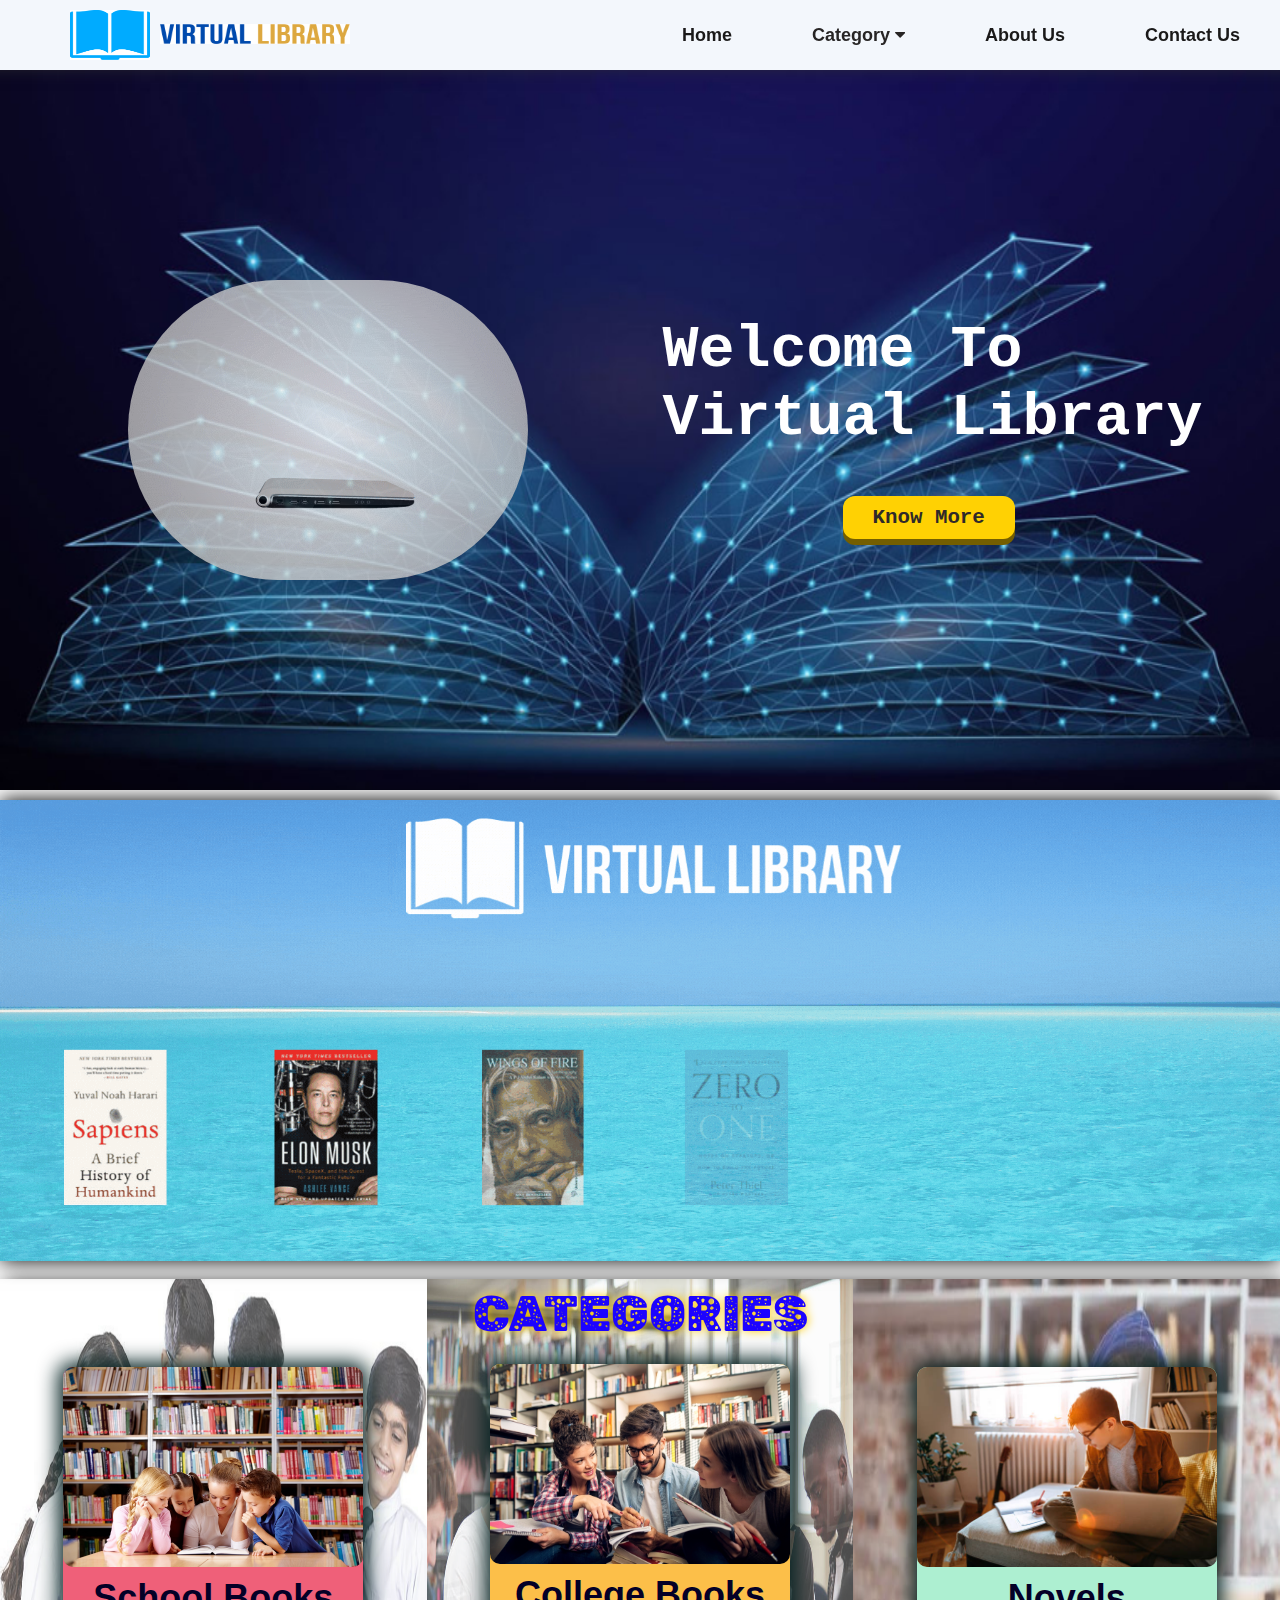
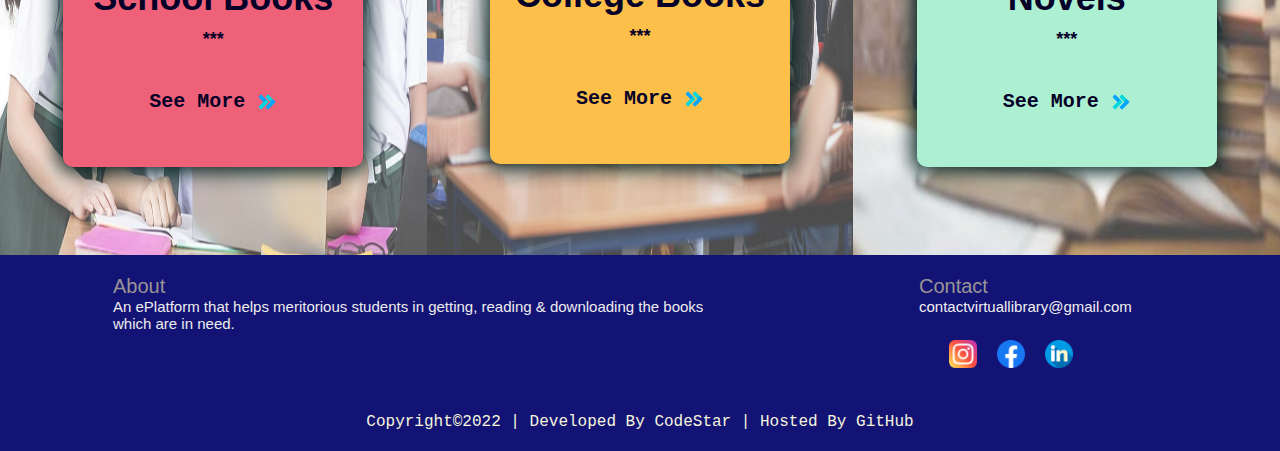
<file: index.html>
<!DOCTYPE html>
<html lang="en">

<head>
    <meta charset="UTF-8">
    <meta http-equiv="X-UA-Compatible" content="IE=edge">
    <meta name="viewport" content="width=device-width, initial-scale=1.0">
    <title>Virtual Library</title>

    <!-- favicon -->
    <link rel="shortcut icon" href="favicon.png" type="image/x-icon">

    <!-- CSS  -->
    <link rel="stylesheet" href="index.css">

    <!-- BS5 -->
    <script src="https://cdn.jsdelivr.net/npm/@popperjs/core@2.9.2/dist/umd/popper.min.js"
        integrity="sha384-IQsoLXl5PILFhosVNubq5LC7Qb9DXgDA9i+tQ8Zj3iwWAwPtgFTxbJ8NT4GN1R8p"
        crossorigin="anonymous"></script>
    <script src="https://cdn.jsdelivr.net/npm/bootstrap@5.0.2/dist/js/bootstrap.min.js"
        integrity="sha384-cVKIPhGWiC2Al4u+LWgxfKTRIcfu0JTxR+EQDz/bgldoEyl4H0zUF0QKbrJ0EcQF"
        crossorigin="anonymous"></script>

    <!--jQuery  -->
    <link rel="stylesheet" href="https://cdnjs.cloudflare.com/ajax/libs/font-awesome/4.7.0/css/font-awesome.min.css">


    <!-- Fonfamily Rubik Monorocks -->
    <link rel="preconnect" href="https://fonts.googleapis.com">
    <link rel="preconnect" href="https://fonts.gstatic.com" crossorigin>
    <link href="https://fonts.googleapis.com/css2?family=Rubik+Moonrocks&display=swap" rel="stylesheet">

</head>

<body>
    <header>
        <!-- Navigation Bar -->
        <nav>
            <!-- For Logo -->
            <ul class="left">
                <div class="logo"><a href="index.html"><img src="Logopic.png" alt=""></a></div>
                <div class="text"><a href="index.html"><img src="Logotext.png" alt=""></a></div>
            </ul>
            <!-- For Text -->
            <ul class="right">
                <li><a href="index.html">Home</a>
                    <div class="home"></div>
                </li>
                <!-- Dropdown Menu -->
                <li class="dropdown">
                    <button class="dropbtn" onclick="myFunction()">Category
                        <i class="fa fa-caret-down"></i>
                    </button>
                    <div class="dropdown-content" id="myDropdown">
                        <a href="School.html">School</a>
                        <a href="College.html">College</a>
                        <a href="Novel.html">Novel</a>
                    </div>
                    <div class="category"></div>
                </li>
                <li><a href="About.html">About Us</a>
                    <div class="about"></div>
                </li>
                <li><a href="Contact.html">Contact Us</a>
                    <div class="contact"></div>
                </li>
            </ul>
    </header>
    <main>

        <!-- Welcome -->
        <div class="welcome">
            <div class="img"><img src="anime.gif" alt="" class="anime"></div>

            <div class="h">
                <h1>Welcome To Virtual Library</h1>
                <button class="pushable"><a href="About.html"><span class="front">
                    Know More
                </span></a>
                    
                </button>
            </div>
        </div>

        <!-- Slideshow Images -->
        <div class="slideshow-container">

            <div class="mySlides fade">
                <img src="1.gif" style="width:100%">
            </div>

            <div class="mySlides fade">
                <img src="2.gif" style="width:100%">
            </div>

            <div class="mySlides fade">
                <img src="3.gif" style="width:100%">
            </div>

        </div>
        <br>

        <div style="text-align:center">
            <span class="dot"></span>
            <span class="dot"></span>
            <span class="dot"></span>
        </div>


        <!-- Selectors -->
        <div id="selectors">
            <div class="school">
                <box class="first">
                    <img src="school.jpeg" alt="">
                    <div class="lower">
                        <h1>School Books</h1>
                        <p>***</p>
                        <button><a href="School.html">See More <img src="right-arrow.png" alt=""></a></button>
                    </div>
                </box>
            </div>
            <div class="college">
                <h2>CATEGORIES</h2>
                <div class="college1">
                    <box class="first">
                        <img src="college.jpg" alt="">
                        <div class="lower">
                            <h1>College Books</h1>
                            <p>***</p>
                            <button><a href="College.html">See More <img src="right-arrow.png" alt=""></a></button>
                        </div>
                </div>
                </box>

            </div>
            <div class="novel">
                <box class="first">
                    <img src="novel.jpg" alt="">
                    <div class="lower">
                        <h1>Novels</h1>
                        <p>***</p>
                        <button><a href="Novel.html">See More <img src="right-arrow.png" alt=""></a></button>
                    </div>
                </box>
            </div>
        </div>

    </main>
    <footer class="footer">
        <div class="ft">
       <div class="ab">
           <a href="About.html">About</a><br>
           An ePlatform that helps meritorious students in getting, reading & downloading the books which are in need.
           
       </div>
       <div class="con">
           <a href="Contact.html">Contact</a><br>
           <a class="mail"
                href="mailto:contactvirtuallibrary@gmail.com">contactvirtuallibrary@gmail.com</a></h4>
                <div class="img">
                    <a href="index.html"><img src="instagram.png" alt=""></a><a href="index.html"><img src="facebook.png"
                        alt=""></a><a href="index.html"><img src="linkedin.png" alt=""></a>
                  </div>
       </div>
    </div>
    <p>Copyright&copy;2022 | Developed By CodeStar | Hosted By GitHub</p>
    </footer>

    <!-- JS -->
    <script src="index.js"></script>

</body>

</html>
</file>
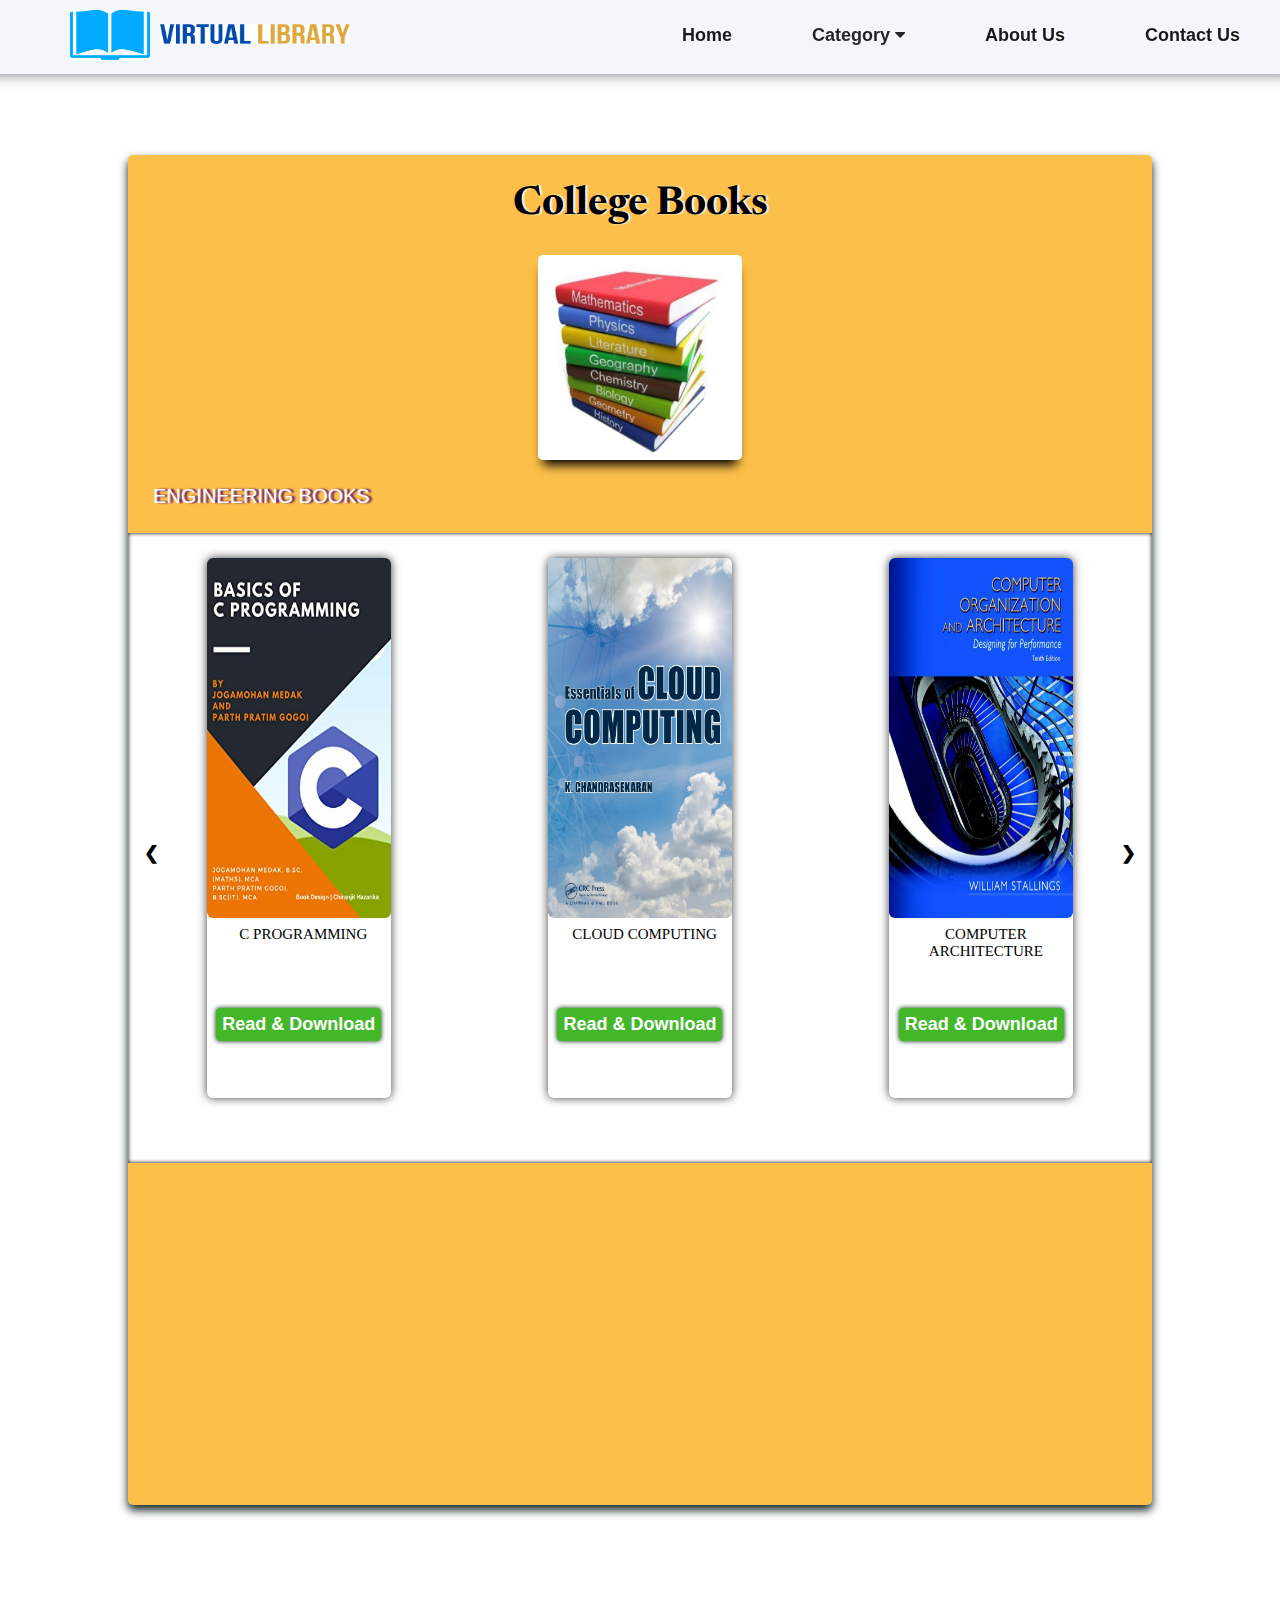
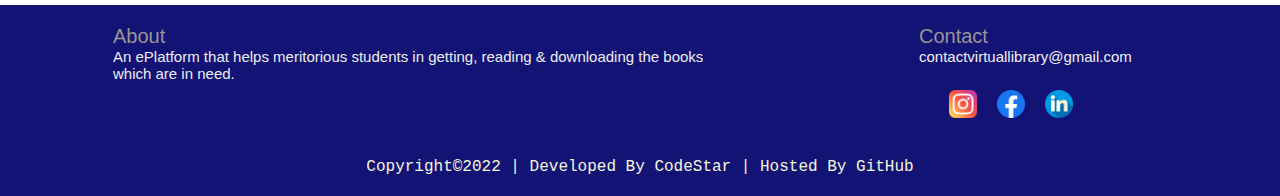
<file: College.html>
<!DOCTYPE html>
<html lang="en">

<head>
    <meta charset="UTF-8">
    <meta http-equiv="X-UA-Compatible" content="IE=edge">
    <meta name="viewport" content="width=device-width, initial-scale=1.0">
    <title>Virtual Library</title>

    <!-- favicon -->
    <link rel="shortcut icon" href="favicon.png" type="image/x-icon">

    <!-- CSS  -->
    <link rel="stylesheet" href="College.css">

    <!-- BS5 -->
    <script src="https://cdn.jsdelivr.net/npm/@popperjs/core@2.9.2/dist/umd/popper.min.js"
        integrity="sha384-IQsoLXl5PILFhosVNubq5LC7Qb9DXgDA9i+tQ8Zj3iwWAwPtgFTxbJ8NT4GN1R8p"
        crossorigin="anonymous"></script>
    <script src="https://cdn.jsdelivr.net/npm/bootstrap@5.0.2/dist/js/bootstrap.min.js"
        integrity="sha384-cVKIPhGWiC2Al4u+LWgxfKTRIcfu0JTxR+EQDz/bgldoEyl4H0zUF0QKbrJ0EcQF"
        crossorigin="anonymous"></script>

    <!--jQuery  -->
    <link rel="stylesheet" href="https://cdnjs.cloudflare.com/ajax/libs/font-awesome/4.7.0/css/font-awesome.min.css">


    <!-- Font Family News Reader -->
    <link rel="preconnect" href="https://fonts.googleapis.com">
    <link rel="preconnect" href="https://fonts.gstatic.com" crossorigin>
    <link href="https://fonts.googleapis.com/css2?family=Newsreader:opsz,wght@6..72,600&display=swap" rel="stylesheet">

</head>

<body>
    <header>
        <!-- Navigation Bar -->
        <nav>
            <!-- For Logo -->
            <ul class="left">
                <div class="logo"><a href="index.html"><img src="Logopic.png" alt=""></a></div>
                <div class="text1"><a href="index.html"><img src="Logotext.png" alt=""></a></div>
            </ul>
            <!-- For Text -->
            <ul class="right">
                <li><a href="index.html">Home</a>
                    <div class="home"></div>
                </li>
                <!-- Dropdown Menu -->
                <li class="dropdown">
                    <button class="dropbtn" onclick="myFunction()">Category
                        <i class="fa fa-caret-down"></i>
                    </button>
                    <div class="dropdown-content" id="myDropdown">
                        <a href="School.html">School</a>
                        <a href="College.html">College</a>
                        <a href="Novel.html">Novel</a>
                    </div>
                    <div class="category"></div>
                </li>
                <li><a href="About.html">About Us</a>
                    <div class="about"></div>
                </li>
                <li><a href="Contact.html">Contact Us</a>
                    <div class="contact"></div>
                </li>
            </ul>
    </header>
    <main>
        <div id="main">
            <div class="box">
                <h1>College Books</h1>
                <img src="College_book.jpg" alt="">
                <p>ENGINEERING BOOKS</p>

                <!-- Slideshow container -->
                <div class="slideshow-container">

                    <div class="mySlides fade">

                        <div class="box1">
                            <div class="book1"><img src="Books/College/images/basic c programming.jpg" alt="">
                                <h1>C PROGRAMMING</h1><button><a
                                        href="https://drive.google.com/file/d/1TLNPkcDYxkquWczaGHi7xstu2oVRvqy6/view?usp=sharing">Read
                                        & Download</a></button>
                            </div>
                            <div class="book1"><img src="Books/College/images/Cloud computing-1.jpg" alt="">
                                <h1>CLOUD COMPUTING</h1><button><a
                                        href="https://drive.google.com/file/d/1Jr1mku-u82RzhZjUuRvHhu9RqHMVLgGE/view?usp=sharing">Read
                                        & Download</a></button>
                            </div>
                            <div class="book1"><img src="Books/College/images/computer architecture-1.jpg" alt="">
                                <h1>COMPUTER ARCHITECTURE</h1><button><a
                                        href="https://drive.google.com/file/d/1ecHB9PCVhjvpwdMojYKrBupUyf5-aJNt/view?usp=sharing">Read
                                        & Download</a></button>
                            </div>
                        </div>
                    </div>
                    <div class="mySlides fade">

                        <div class="box1">
                            <div class="book1"><img src="Books/College/images/dbms-1.jpg" alt="">
                                <h1>DATA BASE MANAGEMENT SYSTEM</h1><button><a
                                        href="https://drive.google.com/file/d/1snReAsYQJoDnLPYl6vP2S6scQhQTQ9Ol/view?usp=sharing">Read
                                        & Download</a></button>
                            </div>
                            <div class="book1"><img src="Books/College/images/dm-1.jpg" alt="">
                                <h1>DISCRETE MATHEMATICS</h1><button><a
                                        href="https://drive.google.com/file/d/1dc_dLgF8yuERH1v_XMrqST79SLmGieib/view?usp=sharing">Read
                                        & Download</a></button>
                            </div>
                            <div class="book1"><img src="Books/College/images/DSA-1.jpg" alt="">
                                <h1>DATA STRUCTURE AND ALGORITHM</h1><button><a
                                        href="https://drive.google.com/file/d/13o8sZfuezhs30DBAmRVeuB_hXbh9qj2j/view?usp=sharing">Read
                                        & Download</a></button>
                            </div>
                        </div>
                    </div>
                    <div class="mySlides fade">

                        <div class="box1">
                            <div class="book1"><img src="Books/College/images/e eco-1.jpg" alt="">
                                <h1>ECONOMICS FOR ENGINEERS</h1><button><a
                                        href="https://drive.google.com/file/d/1cLBmAShVQK-tOSmkfACYTtNmX7DM3r-M/view?usp=sharing">Read
                                        & Download</a></button>
                            </div>
                            <div class="book1"><img src="Books/College/images/osc-1.jpg" alt="">
                                <h1>OPERATING SYSTEM</h1><button><a
                                        href="https://drive.google.com/file/d/1O-7a5mJqw3m4pArelGAr2gHPss-IzJgd/view?usp=sharing">Read
                                        & Download</a></button>
                            </div>
                            <div class="book1"><img src="Books/College/images/evs-1.jpg" alt="">
                                <h1>ENVIRONMENTAL SCIENCE</h1><button><a
                                        href="https://drive.google.com/file/d/1w0YJvqewdQ1lmgLmi65XeNni3MaPtlKY/view?usp=sharing">Read
                                        & Download</a></button>
                            </div>
                        </div>
                    </div>

                    <a class="prev" onclick="plusSlides(-1)">❮</a>
                    <a class="next" onclick="plusSlides(1)">❯</a>

                </div>
                <br>
            </div>
        </div>
    </main>
    <footer class="footer">
        <div class="ft">
       <div class="ab">
           <a href="About.html">About</a><br>
           An ePlatform that helps meritorious students in getting, reading & downloading the books which are in need.
           
       </div>
       <div class="con">
           <a href="Contact.html">Contact</a><br>
           <a class="mail"
                href="mailto:contactvirtuallibrary@gmail.com">contactvirtuallibrary@gmail.com</a></h4>
                <div class="img">
                    <a href="index.html"><img src="instagram.png" alt=""></a><a href="index.html"><img src="facebook.png"
                        alt=""></a><a href="index.html"><img src="linkedin.png" alt=""></a>
                  </div>
       </div>
    </div>
    <p>Copyright&copy;2022 | Developed By CodeStar | Hosted By GitHub</p>
    </footer>
    <script src="College.js"></script>
</body>
</file>
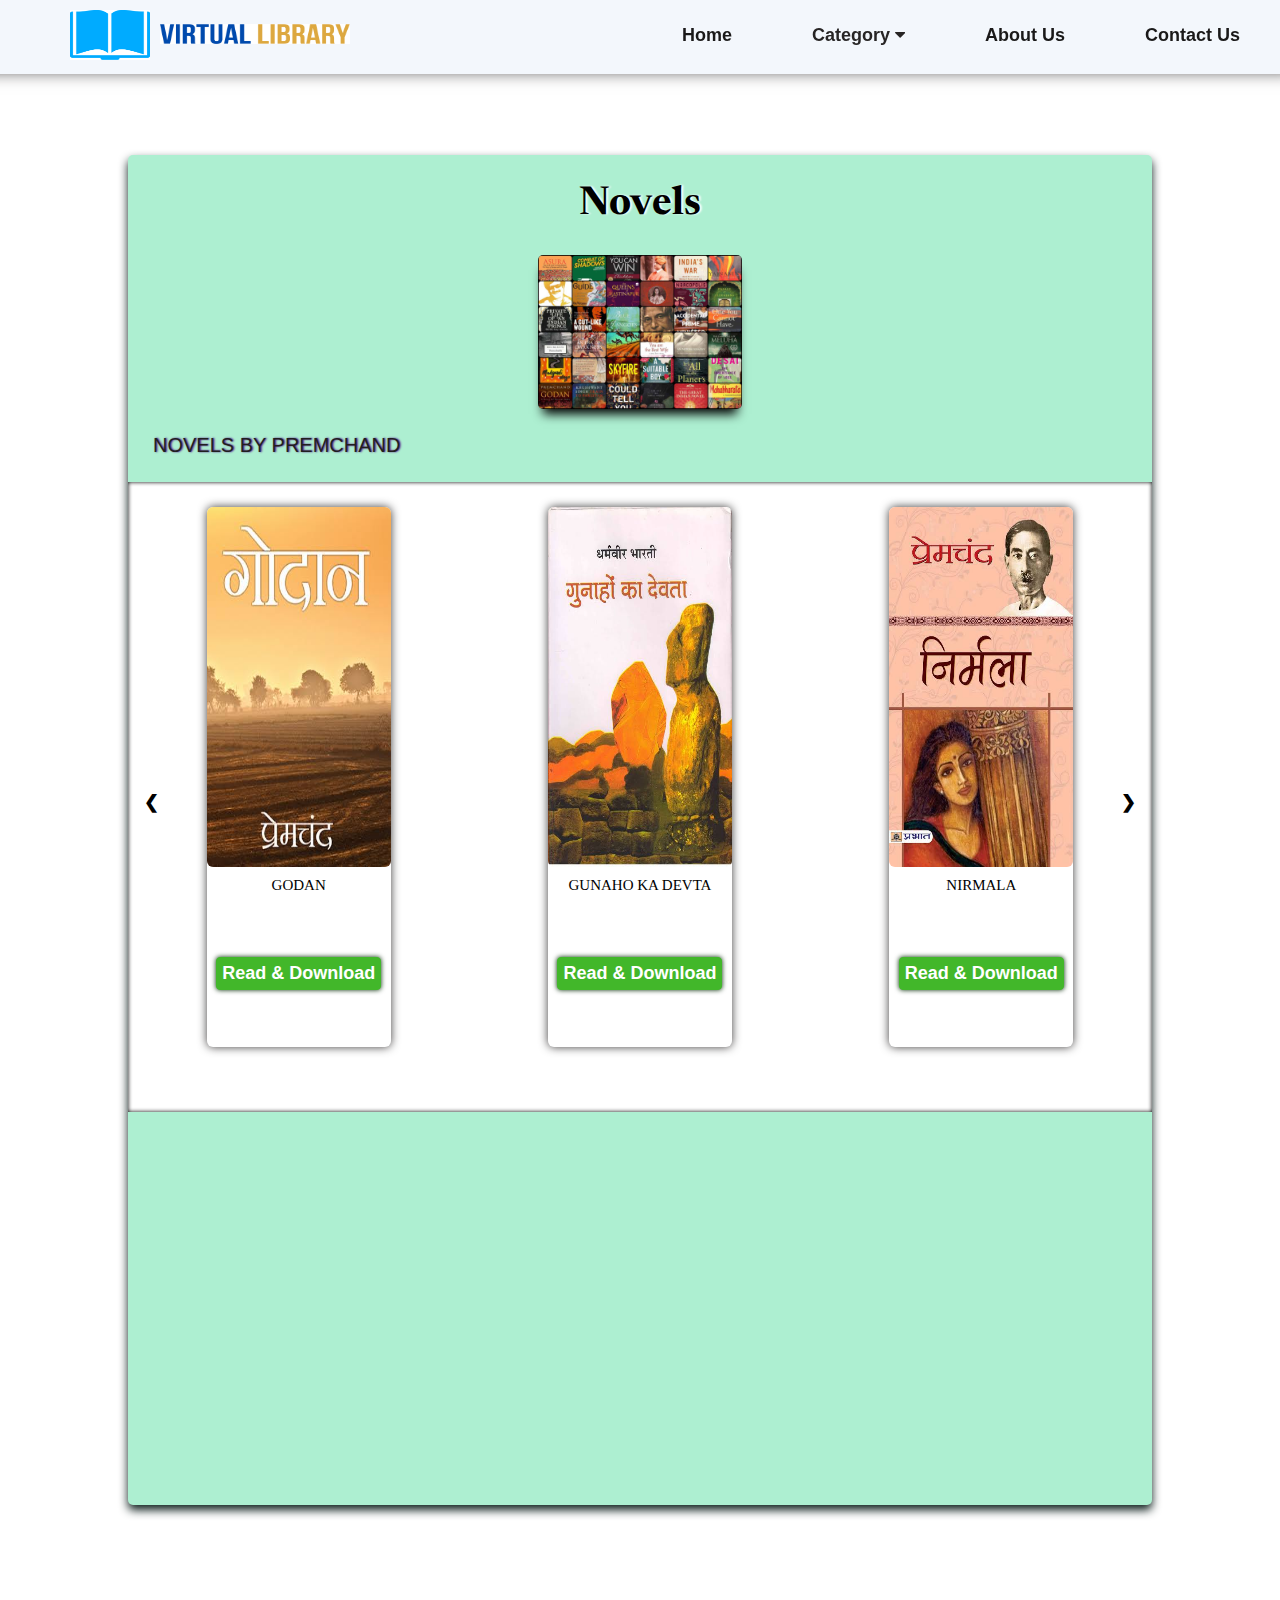
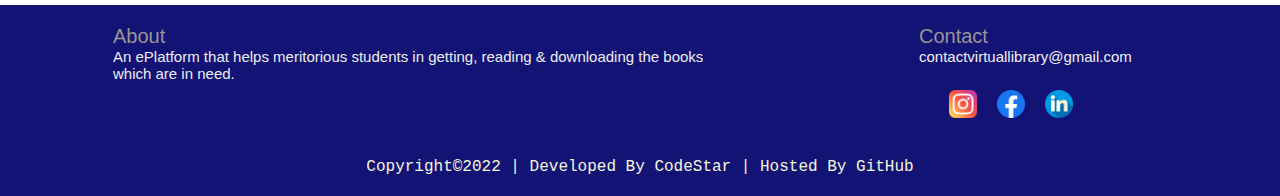
<file: Novel.html>
<!DOCTYPE html>
<html lang="en">

<head>
    <meta charset="UTF-8">
    <meta http-equiv="X-UA-Compatible" content="IE=edge">
    <meta name="viewport" content="width=device-width, initial-scale=1.0">
    <title>Virtual Library</title>

    <!-- favicon -->
    <link rel="shortcut icon" href="favicon.png" type="image/x-icon">

    <!-- CSS  -->
    <link rel="stylesheet" href="Novel.css">

    <!-- BS5 -->
    <script src="https://cdn.jsdelivr.net/npm/@popperjs/core@2.9.2/dist/umd/popper.min.js"
        integrity="sha384-IQsoLXl5PILFhosVNubq5LC7Qb9DXgDA9i+tQ8Zj3iwWAwPtgFTxbJ8NT4GN1R8p"
        crossorigin="anonymous"></script>
    <script src="https://cdn.jsdelivr.net/npm/bootstrap@5.0.2/dist/js/bootstrap.min.js"
        integrity="sha384-cVKIPhGWiC2Al4u+LWgxfKTRIcfu0JTxR+EQDz/bgldoEyl4H0zUF0QKbrJ0EcQF"
        crossorigin="anonymous"></script>

    <!--jQuery  -->
    <link rel="stylesheet" href="https://cdnjs.cloudflare.com/ajax/libs/font-awesome/4.7.0/css/font-awesome.min.css">


    <!-- Font Family News Reader -->
    <link rel="preconnect" href="https://fonts.googleapis.com">
    <link rel="preconnect" href="https://fonts.gstatic.com" crossorigin>
    <link href="https://fonts.googleapis.com/css2?family=Newsreader:opsz,wght@6..72,600&display=swap" rel="stylesheet">

</head>

<body>
    <header>
        <!-- Navigation Bar -->
        <nav>
            <!-- For Logo -->
            <ul class="left">
                <div class="logo"><a href="index.html"><img src="Logopic.png" alt=""></a></div>
                <div class="text1"><a href="index.html"><img src="Logotext.png" alt=""></a></div>
            </ul>
            <!-- For Text -->
            <ul class="right">
                <li><a href="index.html">Home</a>
                    <div class="home"></div>
                </li>
                <!-- Dropdown Menu -->
                <li class="dropdown">
                    <button class="dropbtn" onclick="myFunction()">Category
                        <i class="fa fa-caret-down"></i>
                    </button>
                    <div class="dropdown-content" id="myDropdown">
                        <a href="School.html">School</a>
                        <a href="College.html">College</a>
                        <a href="Novel.html">Novel</a>
                    </div>
                    <div class="category"></div>
                </li>
                <li><a href="About.html">About Us</a>
                    <div class="about"></div>
                </li>
                <li><a href="Contact.html">Contact Us</a>
                    <div class="contact"></div>
                </li>
            </ul>
    </header>
    <main>
        <div id="main">
            <div class="box">
                <h1>Novels</h1>
                <img src="Novel_book.jpg" alt="">
                <p>NOVELS BY PREMCHAND</p>

                <!-- Slideshow container -->
                <div class="slideshow-container">

                    <div class="mySlides fade">

                        <div class="box1">
                            <div class="book1"><img src="Books/Novels/images/godan.jpeg" alt="">
                                <h1>GODAN</h1><button><a
                                        href="https://drive.google.com/file/d/1P3OlrjbJ8SqSDSl8U_17wdqKhL7aPgRh/view?usp=sharing">Read
                                        & Download</a></button>
                            </div>
                            <div class="book1"><img src="Books/Novels/images/images (5).jpeg" alt="">
                                <h1>GUNAHO KA DEVTA</h1><button><a
                                        href="https://drive.google.com/file/d/1P92MhydCRX7Z-ic3J484wlqWgKwLZBw5/view?usp=sharing">Read
                                        & Download</a></button>
                            </div>
                            <div class="book1"><img src="Books/Novels/images/nirmala.jpeg" alt="">
                                <h1>NIRMALA</h1><button><a
                                        href="https://drive.google.com/file/d/1P9N8S9ZXsZY95Vbwic9F7uWESyTDx845/view?usp=sharing">Read
                                        & Download</a></button>
                            </div>
                        </div>
                    </div>
                    <div class="mySlides fade">

                        <div class="box1">
                            <div class="book1"><img src="Books/Novels/images/pratigya.jpeg" alt="">
                                <h1>PRATIGYA</h1><button><a
                                        href="https://drive.google.com/file/d/1PEHI1yciu2OUtswV_A_k9EhhvcmZz-tk/view?usp=sharing">Read
                                        & Download</a></button>
                            </div>
                            <div class="book1"><img src="Books/Novels/images/rangbhumi.jpeg" alt="">
                                <h1>RANGBHUMI</h1><button><a
                                        href="https://drive.google.com/file/d/1OzuyJBwkJ6TX9sFAFdhI1G5lX15ickw0/view?usp=sharing">Read
                                        & Download</a></button>
                            </div>
                        </div>
                    </div>

                    <a class="prev" onclick="plusSlides(-1)">❮</a>
                    <a class="next" onclick="plusSlides(1)">❯</a>

                </div>
                <br>
            </div>
        </div>
    </main>
    <footer class="footer">
        <div class="ft">
       <div class="ab">
           <a href="About.html">About</a><br>
           An ePlatform that helps meritorious students in getting, reading & downloading the books which are in need.
           
       </div>
       <div class="con">
           <a href="Contact.html">Contact</a><br>
           <a class="mail"
                href="mailto:contactvirtuallibrary@gmail.com">contactvirtuallibrary@gmail.com</a></h4>
                <div class="img">
                    <a href="index.html"><img src="instagram.png" alt=""></a><a href="index.html"><img src="facebook.png"
                        alt=""></a><a href="index.html"><img src="linkedin.png" alt=""></a>
                  </div>
       </div>
    </div>
    <p>Copyright&copy;2022 | Developed By CodeStar | Hosted By GitHub</p>
    </footer>
    <script src="Novel.js"></script>
</body>
</file>
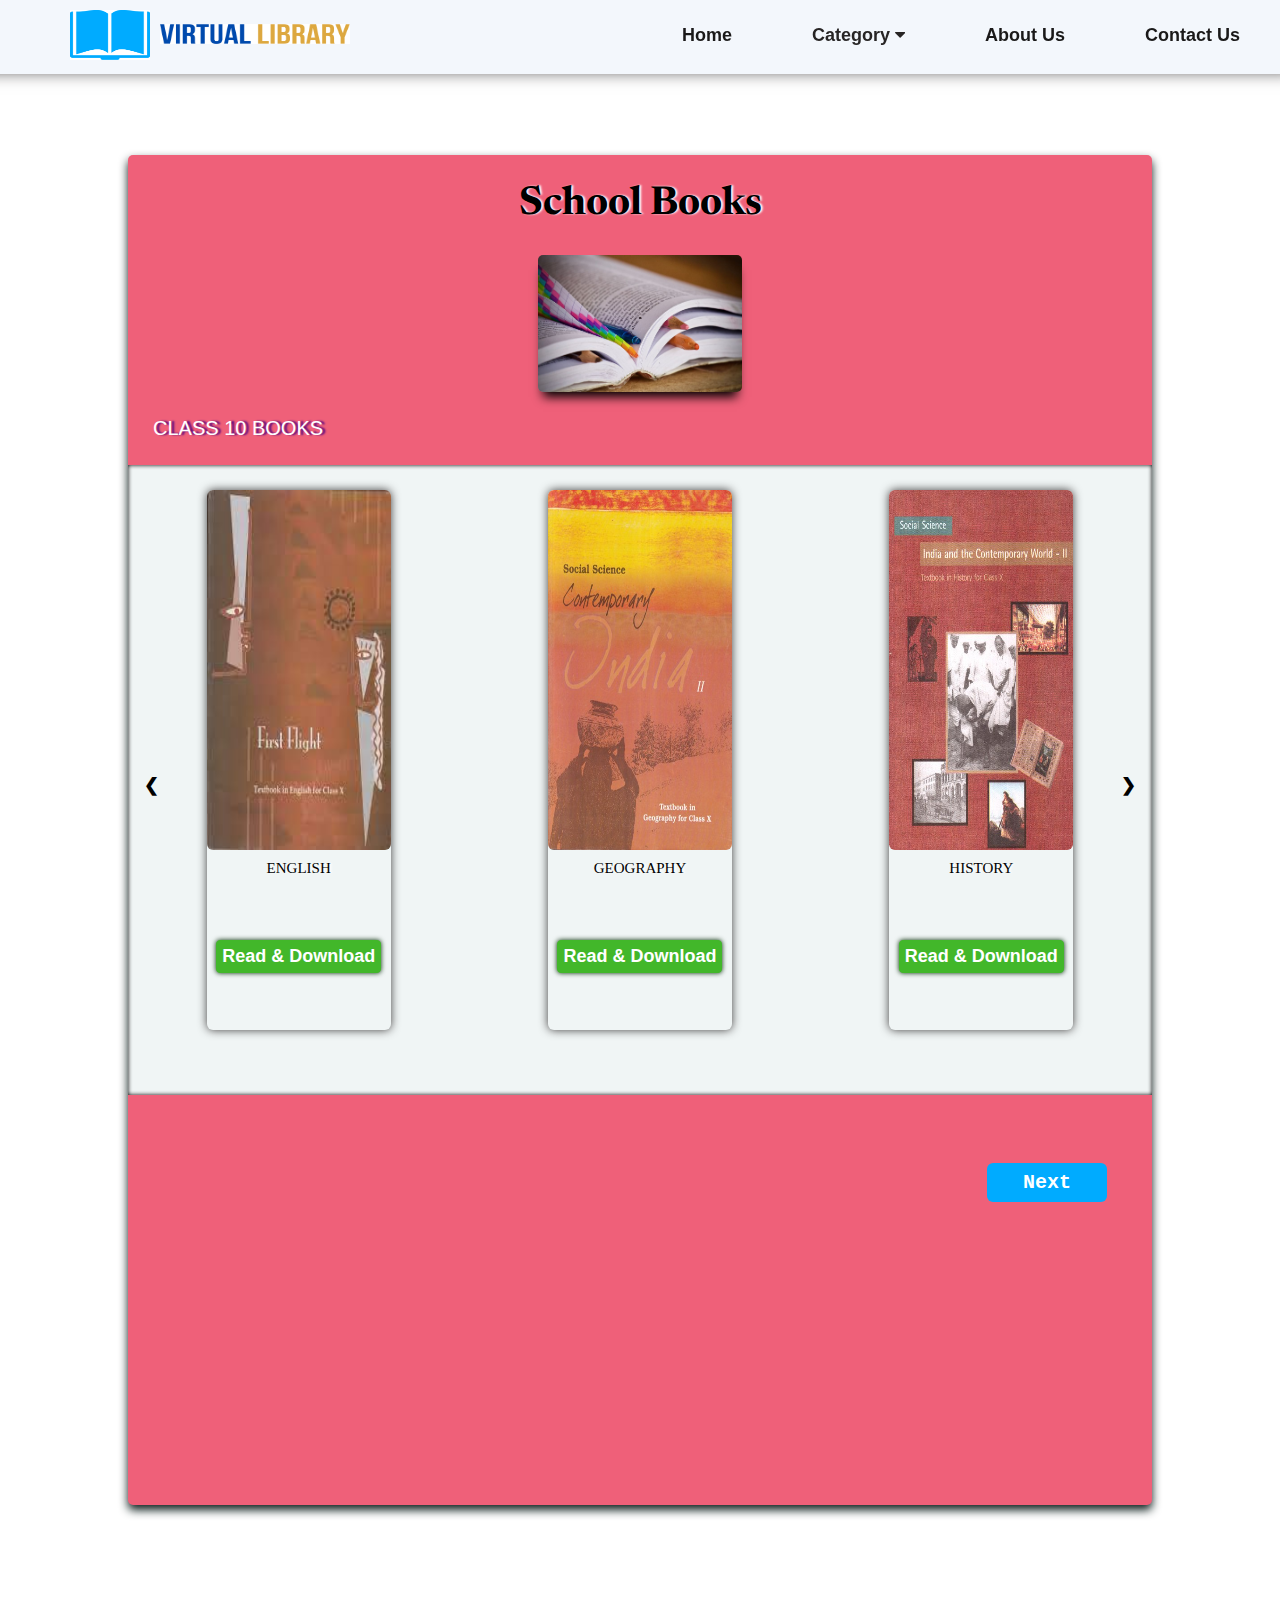
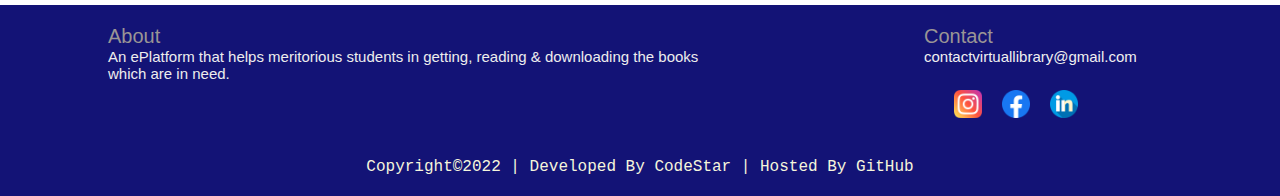
<file: School.html>
<!DOCTYPE html>
<html lang="en">

<head>
    <meta charset="UTF-8">
    <meta http-equiv="X-UA-Compatible" content="IE=edge">
    <meta name="viewport" content="width=device-width, initial-scale=1.0">
    <title>Virtual Library</title>

    <!-- favicon -->
    <link rel="shortcut icon" href="favicon.png" type="image/x-icon">

    <!-- CSS  -->
    <link rel="stylesheet" href="School.css">

    <!-- BS5 -->
    <script src="https://cdn.jsdelivr.net/npm/@popperjs/core@2.9.2/dist/umd/popper.min.js"
        integrity="sha384-IQsoLXl5PILFhosVNubq5LC7Qb9DXgDA9i+tQ8Zj3iwWAwPtgFTxbJ8NT4GN1R8p"
        crossorigin="anonymous"></script>
    <script src="https://cdn.jsdelivr.net/npm/bootstrap@5.0.2/dist/js/bootstrap.min.js"
        integrity="sha384-cVKIPhGWiC2Al4u+LWgxfKTRIcfu0JTxR+EQDz/bgldoEyl4H0zUF0QKbrJ0EcQF"
        crossorigin="anonymous"></script>

    <!--jQuery  -->
    <link rel="stylesheet" href="https://cdnjs.cloudflare.com/ajax/libs/font-awesome/4.7.0/css/font-awesome.min.css">


    <!-- Font Family News Reader -->
    <link rel="preconnect" href="https://fonts.googleapis.com">
    <link rel="preconnect" href="https://fonts.gstatic.com" crossorigin>
    <link href="https://fonts.googleapis.com/css2?family=Newsreader:opsz,wght@6..72,600&display=swap" rel="stylesheet">

</head>

<body>
    <header>
        <!-- Navigation Bar -->
        <nav>
            <!-- For Logo -->
            <ul class="left">
                <div class="logo"><a href="index.html"><img src="Logopic.png" alt=""></a></div>
                <div class="text1"><a href="index.html"><img src="Logotext.png" alt=""></a></div>
            </ul>
            <!-- For Text -->
            <ul class="right">
                <li><a href="index.html">Home</a>
                    <div class="home"></div>
                </li>
                <!-- Dropdown Menu -->
                <li class="dropdown">
                    <button class="dropbtn" onclick="myFunction()">Category
                        <i class="fa fa-caret-down"></i>
                    </button>
                    <div class="dropdown-content" id="myDropdown">
                        <a href="School.html">School</a>
                        <a href="College.html">College</a>
                        <a href="Novel.html">Novel</a>
                    </div>
                    <div class="category"></div>
                </li>
                <li><a href="About.html">About Us</a>
                    <div class="about"></div>
                </li>
                <li><a href="Contact.html">Contact Us</a>
                    <div class="contact"></div>
                </li>
            </ul>
    </header>
    <main>
        <div id="main">
            <div class="box">
                <h1>School Books</h1>
                <img src="School_book.jpg" alt="">
                <p>CLASS 10 BOOKS</p>

                <!-- Slideshow container -->
                <div class="slideshow-container">

                    <div class="mySlides fade">

                        <div class="box1">
                            <div class="book1"><img src="Books/School/images/10English.jpg" alt="">
                                <h1>ENGLISH</h1><button><a
                                        href="https://drive.google.com/file/d/13GIti2F42V25iC3lIKJyThLwnkkv01ao/view?usp=sharing">Read
                                        & Download</a></button>
                            </div>
                            <div class="book1"><img src="Books/School/images/10Geography.jpg" alt="">
                                <h1>GEOGRAPHY</h1><button><a
                                        href="https://drive.google.com/file/d/1jVL-JHnhWlfvgstBCc3UaWaPLdipYOsn/view?usp=sharing">Read
                                        & Download</a></button>
                            </div>
                            <div class="book1"><img src="Books/School/images/10History.jpg" alt="">
                                <h1>HISTORY</h1><button><a
                                        href="https://drive.google.com/file/d/1Y2N97j5RGYGiVJ9modvWhDPeNircsXrI/view?usp=sharing">Read
                                        & Download</a></button>
                            </div>
                        </div>
                    </div>
                    <div class="mySlides fade">

                        <div class="box1">
                            <div class="book1"><img src="Books/School/images/10Maths.jpg" alt="">
                                <h1>MATHS</h1><button><a
                                        href="https://drive.google.com/file/d/1FqPBijFoUyfQMLjCrHpB5AMlqTU04RZI/view?usp=sharing">Read
                                        & Download</a></button>
                            </div>
                            <div class="book1"><img src="Books/School/images/10Science.jpg" alt="">
                                <h1>SCIENCE</h1><button><a
                                        href="https://drive.google.com/file/d/1Q9XMcJbq0s9lHWflSsHGQpRvrOZMmNAq/view?usp=sharing">Read
                                        & Download</a></button>
                            </div>
                        </div>
                    </div>

                    <a class="prev" onclick="plusSlides(-1)">❮</a>
                    <a class="next" onclick="plusSlides(1)">❯</a>

                </div>
                <br>
                <div class="button">
                    <button><a href="School1.html">Next</a></button>
                </div>
            </div>
        </div>
    </main>
    <footer class="footer">
        <div class="ft">
            <div class="ab">
                <a href="About.html">About</a><br>
                An ePlatform that helps meritorious students in getting, reading & downloading the books which are in
                need.

            </div>
            <div class="con">
                <a href="Contact.html">Contact</a><br>
                <a class="mail" href="mailto:contactvirtuallibrary@gmail.com">contactvirtuallibrary@gmail.com</a></h4>
                <div class="img">
                    <a href="index.html"><img src="instagram.png" alt=""></a><a href="index.html"><img
                            src="facebook.png" alt=""></a><a href="index.html"><img src="linkedin.png" alt=""></a>
                </div>
            </div>
        </div>
        <p>Copyright&copy;2022 | Developed By CodeStar | Hosted By GitHub</p>
    </footer>
    <script src="School.js"></script>
</body>
</file>
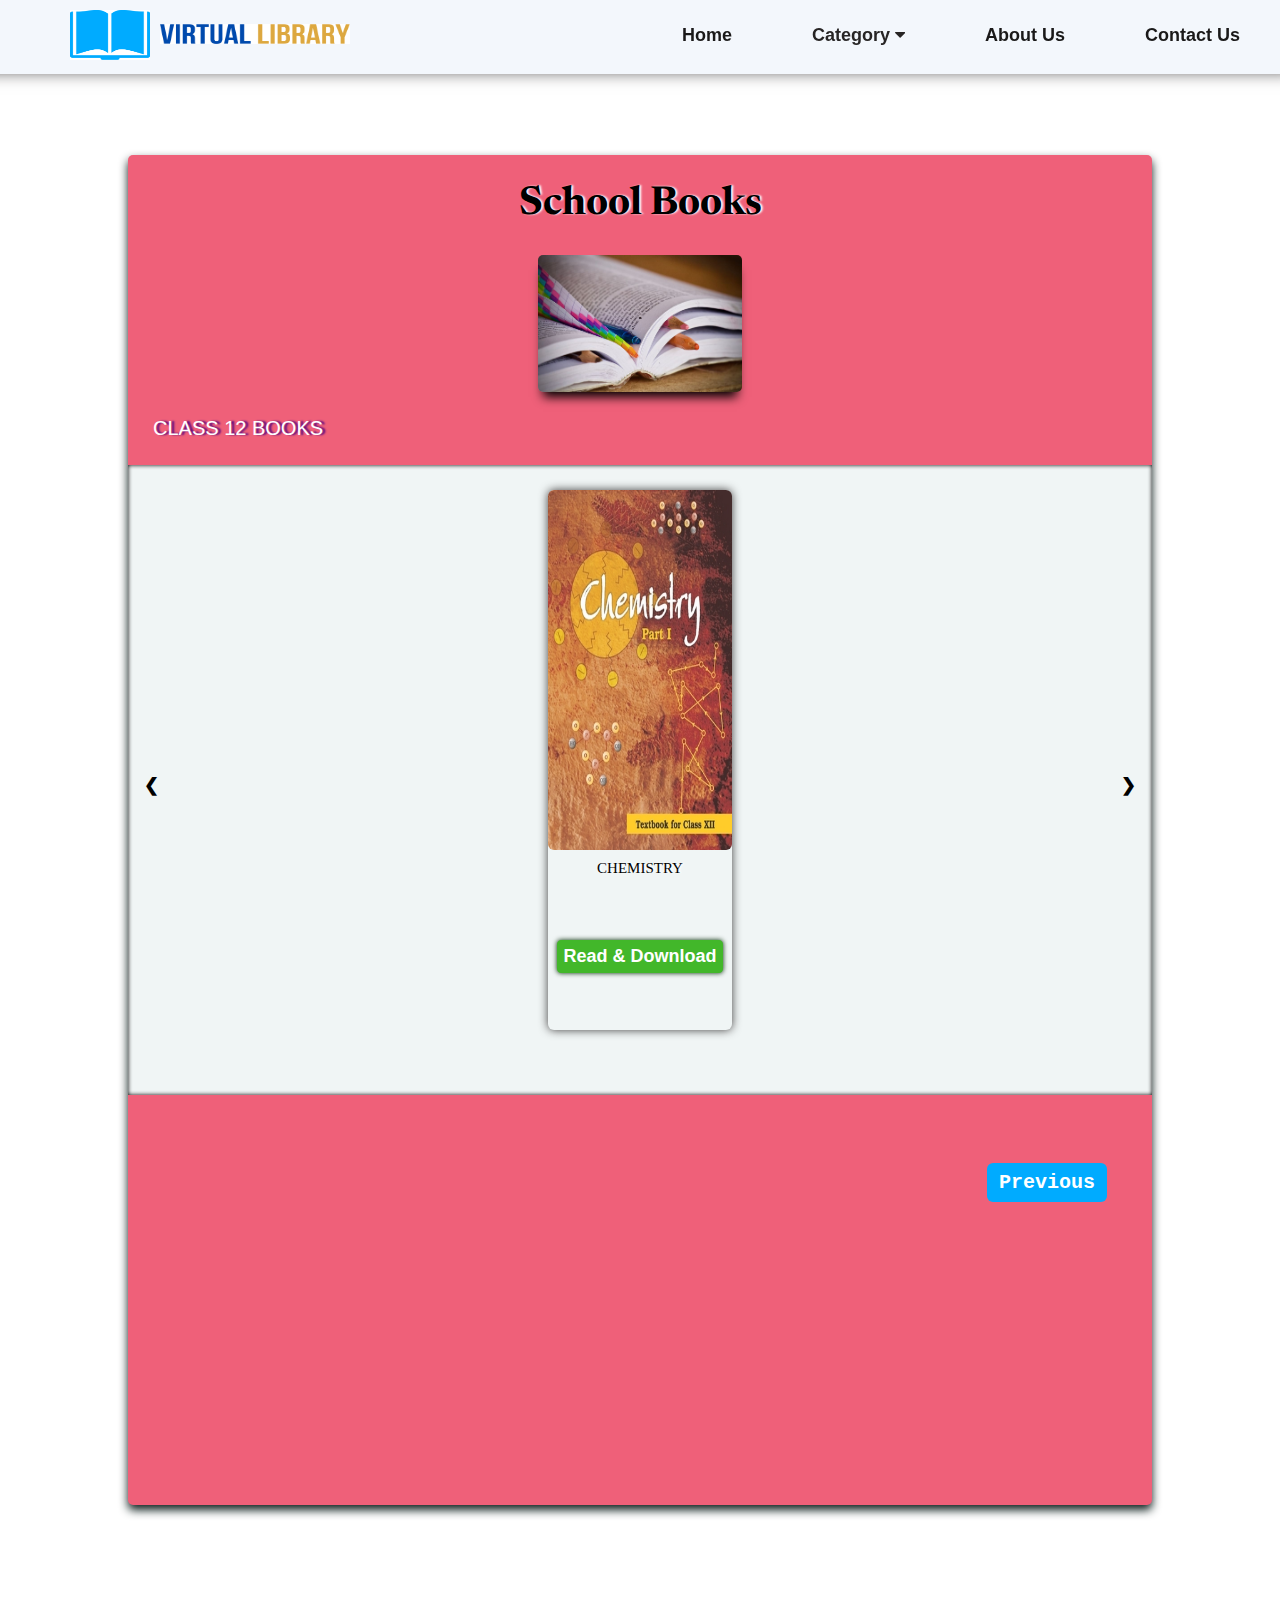
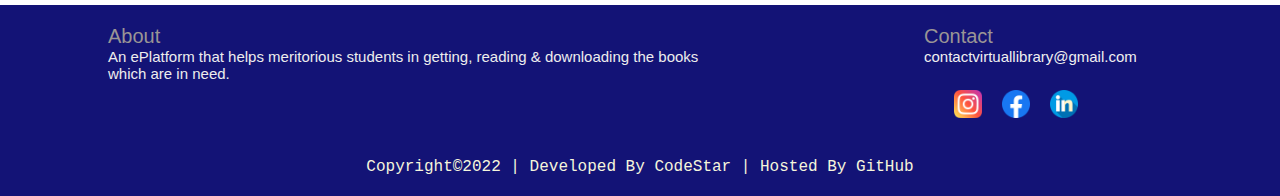
<file: School1.html>
<!DOCTYPE html>
<html lang="en">

<head>
    <meta charset="UTF-8">
    <meta http-equiv="X-UA-Compatible" content="IE=edge">
    <meta name="viewport" content="width=device-width, initial-scale=1.0">
    <title>Virtual Library</title>

    <!-- favicon -->
    <link rel="shortcut icon" href="favicon.png" type="image/x-icon">

    <!-- CSS  -->
    <link rel="stylesheet" href="School.css">

    <!-- BS5 -->
    <script src="https://cdn.jsdelivr.net/npm/@popperjs/core@2.9.2/dist/umd/popper.min.js"
        integrity="sha384-IQsoLXl5PILFhosVNubq5LC7Qb9DXgDA9i+tQ8Zj3iwWAwPtgFTxbJ8NT4GN1R8p"
        crossorigin="anonymous"></script>
    <script src="https://cdn.jsdelivr.net/npm/bootstrap@5.0.2/dist/js/bootstrap.min.js"
        integrity="sha384-cVKIPhGWiC2Al4u+LWgxfKTRIcfu0JTxR+EQDz/bgldoEyl4H0zUF0QKbrJ0EcQF"
        crossorigin="anonymous"></script>

    <!--jQuery  -->
    <link rel="stylesheet" href="https://cdnjs.cloudflare.com/ajax/libs/font-awesome/4.7.0/css/font-awesome.min.css">


    <!-- Font Family News Reader -->
    <link rel="preconnect" href="https://fonts.googleapis.com">
    <link rel="preconnect" href="https://fonts.gstatic.com" crossorigin>
    <link href="https://fonts.googleapis.com/css2?family=Newsreader:opsz,wght@6..72,600&display=swap" rel="stylesheet">

</head>

<body>
    <header>
        <!-- Navigation Bar -->
        <nav>
            <!-- For Logo -->
            <ul class="left">
                <div class="logo"><a href="index.html"><img src="Logopic.png" alt=""></a></div>
                <div class="text1"><a href="index.html"><img src="Logotext.png" alt=""></a></div>
            </ul>
            <!-- For Text -->
            <ul class="right">
                <li><a href="index.html">Home</a>
                    <div class="home"></div>
                </li>
                <!-- Dropdown Menu -->
                <li class="dropdown">
                    <button class="dropbtn" onclick="myFunction()">Category
                        <i class="fa fa-caret-down"></i>
                    </button>
                    <div class="dropdown-content" id="myDropdown">
                        <a href="School.html">School</a>
                        <a href="College.html">College</a>
                        <a href="Novel.html">Novel</a>
                    </div>
                    <div class="category"></div>
                </li>
                <li><a href="About.html">About Us</a>
                    <div class="about"></div>
                </li>
                <li><a href="Contact.html">Contact Us</a>
                    <div class="contact"></div>
                </li>
            </ul>
    </header>
    <main>
        <div id="main">
            <div class="box">
                <h1>School Books</h1>
                <img src="School_book.jpg" alt="">
                <p>CLASS 12 BOOKS</p>

                <!-- Slideshow container -->
                <div class="slideshow-container">

                    <div class="mySlides fade">

                        <div class="box1">
                            <div class="book1"><img src="Books/School/images/12Chemistry.jpg" alt="">
                                <h1>CHEMISTRY</h1><button><a
                                        href="https://drive.google.com/drive/folders/1aREiRIpWCJxPI1BLLSidgklDe1nokXhs?usp=sharing">Read
                                        & Download</a></button>
                            </div>
                        </div>
                    </div>
                    <div class="mySlides fade">

                        <div class="box1">
                            <div class="book1"><img src="Books/School/images/12Maths.jpg" alt="">
                                <h1>MATHEMATICS</h1><button><a
                                        href="https://drive.google.com/drive/folders/16IjmIhTAIDjpC0V6ZcoZNlMaHBNqS3nt?usp=sharing">Read
                                        & Download</a></button>
                            </div>
                        </div>
                    </div>
                    <div class="mySlides fade">
                        <div class="box1">
                            <div class="book1"><img src="Books/School/images/12Physics.jpg" alt="">
                                <h1>PHYSICS</h1><button><a
                                        href="https://drive.google.com/drive/folders/1C133fvwS1dTqNitiqsXF6HPIAuXYqq83?usp=sharing">Read
                                        & Download</a></button>
                            </div>
                        </div>
                    </div>
                    <a class="prev" onclick="plusSlides(-1)">❮</a>
                    <a class="next" onclick="plusSlides(1)">❯</a>

                </div>
                <br>
                <div class="button">
                    <button><a href="School.html">Previous</a></button>
                </div>
            </div>
        </div>
    </main>
    <footer class="footer">
        <div class="ft">
            <div class="ab">
                <a href="About.html">About</a><br>
                An ePlatform that helps meritorious students in getting, reading & downloading the books which are in
                need.

            </div>
            <div class="con">
                <a href="Contact.html">Contact</a><br>
                <a class="mail" href="mailto:contactvirtuallibrary@gmail.com">contactvirtuallibrary@gmail.com</a></h4>
                <div class="img">
                    <a href="index.html"><img src="instagram.png" alt=""></a><a href="index.html"><img
                            src="facebook.png" alt=""></a><a href="index.html"><img src="linkedin.png" alt=""></a>
                </div>
            </div>
        </div>
        <p>Copyright&copy;2022 | Developed By CodeStar | Hosted By GitHub</p>
    </footer>
    <script src="School.js"></script>
</body>
</file>
<file: index.css>
* {
    margin: 0;
    padding: 0;
}

header {
    position: sticky;
    top: 0px;
    z-index: 1;
    width: 100%;
    height: 55px;
}

/* Link Decoration */
a {
    text-decoration: none;
    color: rgb(26, 25, 25);
}

/* nav bar Decoration */
nav {
    display: flex;
    justify-content: space-between;
    background-color: rgb(243, 247, 252);
    padding: 10px;
    box-shadow: -41px -60px 17px 56px rgb(49, 47, 47);
}

/* All UL list Decoration */
ul {
    list-style: none;
}

/* Ul Left Side Margin */
.left {
    margin-left: 60px;
    display: flex;
    justify-content: center;
}

/* UL image Decoration */
.logo img {
    width: 80px;
    height: 50px;
    cursor: pointer;
}

.text img {
    width: 200px;
    height: 30px;
    cursor: pointer;
    padding: 10px 0px 0px 10px;
    margin-top: 4px;
}


/* UL right side Decoration */
.right {
    display: flex;
    justify-content: space-around;
    margin-top: 10px;
}

/* UL right side li decoration */
.right li {
    margin: 5px 30px 0px 50px;
    color: rgb(39, 37, 37);
    border-radius: 5px;
    font-family: 'Trebuchet MS', 'Lucida Sans Unicode', 'Lucida Grande', 'Lucida Sans', Arial, sans-serif;
    font-size: 18px;
    font-weight: 600;
    cursor: pointer;
}

/* UL right side under Decoration start*/
.right li .home {
    width: 2px;
    height: 3px;
    background-color: #004aad;
    opacity: 0;
    transition: width 0.5s ease-in-out, opacity 5ms linear;

}

.right li .category {
    width: 2px;
    height: 3px;
    background-color: #004aad;
    opacity: 0;
    transition: width 0.5s ease-in-out, opacity 5ms linear;
}

.right li .about {
    width: 2px;
    height: 3px;
    background-color: #004aad;
    opacity: 0;
    transition: width 0.5s ease-in-out, opacity 5ms linear;
}

.right li .contact {
    width: 2px;
    height: 3px;
    background-color: #004aad;
    opacity: 0;
    transition: width 0.5s ease-in-out, opacity 5ms linear;
}

/* UL right side under Decoration end*/

/* Category Dropdown Menu for right li start */
.dropdown {
    float: left;
    overflow: hidden;
}

.dropdown .dropbtn {
    cursor: pointer;
    border: none;
    outline: none;
    color: rgb(39, 37, 37);
    font-family: 'Trebuchet MS', 'Lucida Sans Unicode', 'Lucida Grande', 'Lucida Sans', Arial, sans-serif;
    font-size: 18px;
    font-weight: 600;
    background-color: inherit;
}

.dropdown-content {
    display: none;
    position: absolute;
    background-color: rgb(243, 247, 252);
    min-width: 160px;
    box-shadow: 0px 8px 16px 0px rgba(0, 0, 0, 0.2);
    z-index: 1;
}

.dropdown-content a {
    float: none;
    color: rgb(26, 25, 25);
    padding: 12px 16px;
    text-decoration: none;
    display: block;
    text-align: left;
    font-family: 'Trebuchet MS', 'Lucida Sans Unicode', 'Lucida Grande', 'Lucida Sans', Arial, sans-serif;
}

.dropdown-content a:hover {
    background-color: rgb(225, 240, 241);
}

.show {
    display: block;
}

/* Category Dropdown Menu for right li start */

/* Link Hover */
.right a:hover {
    color: #00abff;
}

/* Dropdown Hover */
.right .dropbtn:hover {
    color: #00abff;
}

/* UL Line Hover */
.right li:hover .home {
    opacity: 1;
    width: 48px;
}

.right li:hover .category {
    opacity: 1;
    width: 88px;
}

.right li:hover .about {
    opacity: 1;
    width: 74px;
}

.right li:hover .contact {
    opacity: 1;
    width: 88px;
}

/* Welcome Part */
.welcome {
    margin-top: 15px;
    background-image: url('MainBackground.jpg');
    background-repeat: no-repeat;
    background-size: 100% 80vh;
    width: 100%;
    height: 80vh;
    display: flex;
    margin-bottom: 10px;
    justify-content: space-around;
    align-items: center;
}

.welcome .anime {
    border-radius: 200px;
    margin-left: 60px;
    opacity: 0.8;
}

.welcome h1 {
    width: 550px;
    align-self: center;
    font-family: 'Courier New', Courier, monospace;
    color: rgb(255, 255, 255);
    background-color: transparent;
    font-size: 60px;
    opacity: 1;
    animation: opacity 2s forwards 1ms 1;
}

@keyframes opacity {
    0% {
        opacity: 0.2;
    }

    50% {
        opacity: 0.6;
    }

    100% {
        opacity: 1;
    }
}

.pushable {
    background: rgb(116, 94, 0);
    border-radius: 12px;
    border: none;
    padding: 0;
    cursor: pointer;
    outline-offset: 2px;
    margin: 50px 0px 0px 180px;
}

.front {
    display: block;
    padding: 10px 30px;
    border-radius: 12px;
    font-size: 1.3rem;
    background: rgb(255, 209, 3);
    color: rgb(46, 41, 41);
    transform: translateY(-6px);
    transition: transform 500ms ease-in-out;
}

.pushable:active .front,
.pushable:hover .front {
    transform: translateY(-2px);
}

/* Slide Show */
* {
    box-sizing: border-box;
}

body {
    font-family: Verdana, sans-serif;
}

.mySlides {
    display: none;
}

img {
    vertical-align: middle;
}

/* Slideshow container */
.slideshow-container {
    max-width: 100%;
    position: relative;
    margin: auto;
    box-shadow: 0 0 20px;
}

.active {
    background-color: #717171;
}

/* Fading animation */
.fade {
    animation-name: fade;
    animation-duration: 1.5s;
}

@keyframes fade {
    from {
        opacity: .4
    }

    to {
        opacity: 1
    }
}

/* On smaller screens, decrease text size */
@media only screen and (max-width: 300px) {
    .text {
        font-size: 11px
    }
}


/* Selectors */
#selectors {
    display: flex;
    justify-content: center;
    align-items: center;
    box-shadow: 5px 5px 20px;
}

#selectors .school,
.college,
.novel {
    width: 100%;
    height: 576px;
}

/* School back image */
#selectors .school {
    background-image: url('school_student.png');
    background-repeat: no-repeat;
    background-size: 100% 576px;
    display: flex;
    align-items: center;
}

/* College back image*/
#selectors .college {
    background-image: url('college_students.png');
    background-repeat: no-repeat;
    background-size: 100% 576px;
}

/* College1 back image */
#selectors .college1 {
    display: flex;
    align-items: center;
    margin-top: 20px;
}

/* Novel back image */
#selectors .novel {
    background-image: url('novels_study.png');
    background-repeat: no-repeat;
    background-size: 100% 576px;
    display: flex;
    align-items: center;
}

#selectors .college h2 {
    text-align: center;
    padding-top: 5px;
    font-family: 'Rubik Moonrocks', cursive;
    font-size: 50px;
    font-weight: 400;
    color: rgb(28, 3, 255);
    text-shadow: #FC0 1px 0 10px;
}

/* School,college,novel Box */

#selectors .school .first,
#selectors .college1 .first,
#selectors .novel .first {
    width: 300px;
    height: 400px;
    border-radius: 10px;
    margin: auto;
    box-shadow: 0 0 20px 5px rgb(2, 32, 32);
    transform: scale(1);
    transition: transform 1s ease-in-out;
}

#selectors .school .first img,
#selectors .college1 .first img,
#selectors .novel .first img {
    width: 300px;
    height: 200px;
    border-radius: 10px;
}

#selectors .school .first .lower a img,
#selectors .college1 .first .lower a img,
#selectors .novel .first .lower a img {
    width: 20px;
    height: 20px;
}

#selectors .school .first .lower,
#selectors .college1 .first .lower,
#selectors .novel .first .lower {
    text-align: center;
    font-family: 'Lucida Sans', 'Lucida Sans Regular', 'Lucida Grande', 'Lucida Sans Unicode', Geneva, Verdana, sans-serif;
    color: rgb(4, 0, 39);
    font-size: 18px;
    font-weight: 600;
}

#selectors .lower h1,
p {
    margin-top: 10px;
}

#selectors .lower button {
    margin-top: 40px;
}

#selectors .school .first .lower button,
button a,
#selectors .college1 .first .lower button,
button a,
#selectors .novel .first .lower button,
button a {
    background-color: transparent;
    border-style: none;
    font-family: 'Courier New', Courier, monospace;
    color: rgb(4, 0, 39);
    font-size: 20px;
    font-weight: 600;
}

/* Selectors hover effect */
#selectors .school .first {
    background-color: #ef6079ff;
}

#selectors .college1 .first {
    background-color: #fcbf49;
}

#selectors .novel .first {
    background-color: #adefd1ff;
}

#selectors .school .first .lower:hover,
#selectors .school .first .lower:hover button a,
#selectors .college1 .first .lower:hover,
#selectors .college1 .first .lower:hover button a,
#selectors .novel .first .lower:hover,
#selectors .novel .first .lower:hover button a {
    color: rgb(5, 0, 101);
}

#selectors .school .first:hover,
#selectors .college1 .first:hover,
#selectors .novel .first:hover {
    transform: scale(1.1);
}

/* Footer */
.footer {
    width: 100%;
    background-color: #131376;
    color: white;
    padding: 20px;
}

.footer .ft{
    display: flex;
    justify-content: space-around;
}

.footer .ab{
    width: 50%;
    font-family: 'Segoe UI', Tahoma, Geneva, Verdana, sans-serif;
    color:rgb(237, 237, 237);
    font-size: 15px;
}

.footer .ab a{
    font-family: 'Segoe UI', Tahoma, Geneva, Verdana, sans-serif;
    color:rgb(154, 149, 149);
    font-size: 20px;
}

.footer .con{
    width: 20%;
    font-family: 'Segoe UI', Tahoma, Geneva, Verdana, sans-serif;
    color:rgb(237, 237, 237);
    font-size: 15px;
}

.footer .con a{
    font-family: 'Segoe UI', Tahoma, Geneva, Verdana, sans-serif;
    color:rgb(154, 149, 149);
    font-size: 20px;
}

.footer .con .mail{
    font-family: 'Segoe UI', Tahoma, Geneva, Verdana, sans-serif;
    color:rgb(240, 240, 240);
    font-size: 15px;
}

.footer .con .mail:hover{
    color: #FC0;
}

.footer p{
    text-align: center;
    font-family: 'Courier New', Courier, monospace;
    color: beige;
    padding-top: 10px;
}
.footer .img{
    display: flex;
    justify-content: space-between;
    width: 50px;
    padding: 20px;
}

.footer .img img{
    width: 48px;
    padding: 5px 10px;
    cursor: pointer;
}
</file>
<file: College.css>
* {
    margin: 0;
    padding: 0;
}

header {
    position: sticky;
    top: 0px;
    z-index: 1;
    width: 100%;
    height: 55px;
}

/* Link Decoration */
a {
    text-decoration: none;
    color: rgb(26, 25, 25);
}

/* nav bar Decoration */
nav {
    display: flex;
    justify-content: space-between;
    background-color: rgb(243, 247, 252);
    padding: 10px;
    box-shadow: -41px -60px 17px 56px rgb(49, 47, 47);
}

/* All UL list Decoration */
ul {
    list-style: none;
}

/* Ul Left Side Margin */
.left {
    margin-left: 60px;
    display: flex;
    justify-content: center;
}

/* UL image Decoration */
.logo img {
    width: 80px;
    height: 50px;
    cursor: pointer;
}

.text1 img {
    width: 200px;
    height: 30px;
    cursor: pointer;
    padding: 10px 0px 0px 10px;
    margin-top: 4px;
}


/* UL right side Decoration */
.right {
    display: flex;
    justify-content: space-around;
    margin-top: 10px;
}

/* UL right side li decoration */
.right li {
    margin: 5px 30px 0px 50px;
    color: rgb(39, 37, 37);
    border-radius: 5px;
    font-family: 'Trebuchet MS', 'Lucida Sans Unicode', 'Lucida Grande', 'Lucida Sans', Arial, sans-serif;
    font-size: 18px;
    font-weight: 600;
    cursor: pointer;
}

/* UL right side under Decoration start*/
.right li .home {
    width: 2px;
    height: 3px;
    background-color: #004aad;
    opacity: 0;
    transition: width 0.5s ease-in-out, opacity 5ms linear;

}

.right li .category {
    width: 2px;
    height: 3px;
    background-color: #004aad;
    opacity: 0;
    transition: width 0.5s ease-in-out, opacity 5ms linear;
}

.right li .about {
    width: 2px;
    height: 3px;
    background-color: #004aad;
    opacity: 0;
    transition: width 0.5s ease-in-out, opacity 5ms linear;
}

.right li .contact {
    width: 2px;
    height: 3px;
    background-color: #004aad;
    opacity: 0;
    transition: width 0.5s ease-in-out, opacity 5ms linear;
}

/* UL right side under Decoration end*/

/* Category Dropdown Menu for right li start */
.dropdown {
    float: left;
    overflow: hidden;
}

.dropdown .dropbtn {
    cursor: pointer;
    border: none;
    outline: none;
    color: rgb(39, 37, 37);
    font-family: 'Trebuchet MS', 'Lucida Sans Unicode', 'Lucida Grande', 'Lucida Sans', Arial, sans-serif;
    font-size: 18px;
    font-weight: 600;
    background-color: inherit;
}

.dropdown-content {
    display: none;
    position: absolute;
    background-color: rgb(243, 247, 252);
    min-width: 160px;
    box-shadow: 0px 8px 16px 0px rgba(0, 0, 0, 0.2);
    z-index: 1;
}

.dropdown-content a {
    float: none;
    color: rgb(26, 25, 25);
    padding: 12px 16px;
    text-decoration: none;
    display: block;
    text-align: left;
    font-family: 'Trebuchet MS', 'Lucida Sans Unicode', 'Lucida Grande', 'Lucida Sans', Arial, sans-serif;
}

.dropdown-content a:hover {
    background-color: rgb(225, 240, 241);
}

.show {
    display: block;
}

/* Category Dropdown Menu for right li start */

/* Link Hover */
.right a:hover {
    color: #00abff;
}

/* Dropdown Hover */
.right .dropbtn:hover {
    color: #00abff;
}

/* UL Line Hover */
.right li:hover .home {
    opacity: 1;
    width: 48px;
}

.right li:hover .category {
    opacity: 1;
    width: 88px;
}

.right li:hover .about {
    opacity: 1;
    width: 74px;
}

.right li:hover .contact {
    opacity: 1;
    width: 88px;
}


/* Books Arrange box */
#main {
    display: flex;
    justify-content: center;
    background-image: url('https://p1.pxfuel.com/preview/851/1023/587/library-books-knowledge-information.jpg');
    background-repeat: no-repeat;
    background-size: 100% 200vh;
    width: 100%;
}

#main .box {
    width: 80%;
    height: 150vh;
    background-color: rgb(245, 241, 241);
    margin: 100px;
    border-radius: 5px;
    box-shadow: 0 5px 10px rgb(13, 30, 28);
    background-color: #fcbf49;
}

#main .box h1 {
    text-align: center;
    padding: 30px;
    color: #000000;
    font-size: 40px;
    text-shadow: rgb(255, 255, 255) 2px 0 2px;
    font-family: 'Newsreader', serif;
}
#main .box img {
    align-self: center;
    width: 20%;
    border-radius: 5px;
    box-shadow: 0 10px 10px -5px;
    display: block;
    margin-left: auto;
    margin-right: auto;
}

#main .box p {
    text-align: start;
    padding: 25px;
    color: #ffffff;
    font-size: 20px;
    text-shadow: rgb(79, 0, 129) 3px 0 2px;
    font-family: 'Segoe UI', Tahoma, Geneva, Verdana, sans-serif;
}

#main .box .box1 {
    width: 100%;
    background-color: rgb(255, 255, 255);
    height: 70vh;
    box-shadow: inset 0 0 4px;
}

/* Box slider */
* {
    box-sizing: border-box;
}

/* Slideshow container */
* {
    box-sizing: border-box;
}

.mySlides {
    display: none;
}

.box1 {
    vertical-align: middle;
}

/* Slideshow container */
.slideshow-container {
    max-width: 100%;
    position: relative;
    margin: auto;
}

/* Next & previous buttons */
.prev,
.next {
    cursor: pointer;
    position: absolute;
    top: 50%;
    width: auto;
    padding: 16px;
    margin-top: -22px;
    color: rgb(0, 0, 0);
    font-weight: bold;
    font-size: 18px;
    transition: 0.6s ease;
    border-radius: 0 3px 3px 0;
    user-select: none;
}

/* Position the "next button" to the right */
.next {
    right: 0;
    border-radius: 3px 0 0 3px;
}

/* On hover, add a black background color with a little bit see-through */
.prev:hover,
.next:hover {
    background-color: rgba(184, 165, 165, 0.8);
}


.active,
.dot:hover {
    background-color: #717171;
}

/* Fading animation */
.fade {
    animation-name: fade;
    animation-duration: 1.5s;
}

@keyframes fade {
    from {
        opacity: .4
    }

    to {
        opacity: 1
    }
}

/* On smaller screens, decrease text size */
@media only screen and (max-width: 300px) {

    .prev,
    .next,
    .text {
        font-size: 11px
    }
}


#main .box .box1 {
    display: flex;
    justify-content: space-around;
}

.book1 {
    width: 18%;
    height: 60vh;
    background-color: transparent;
    margin: 25px;
    box-shadow: 0 0 10px rgb(63, 61, 61);
    border-radius: 6px;
    transform: scale(1);
    transition: transform 1s ease-in-out;
}

.book1:hover{
    transform: scale(1.1);
}

#main .box1 .book1 img {
    width: 100%;
    height: 40vh;
    border-radius: 6px;
    box-shadow: none;
}


#main .box1 .book1 h1 {
    font-family: 'Times New Roman', Times, serif;
    font-size: 15px;
    color: black;
    font-weight: 300;
    padding: 8px;
    width: 105%;
    height: 10vh;
    margin: auto;
    text-align: center;
}

#main .box1 .book1 button {
    margin: auto;
    padding: 5px;
    border-radius: 4px;
    box-sizing: border-box;
    display: block;
    border: 1px solid #42b72a;
    background-color: #42b72a;
    box-shadow: 0 0 5px rgb(0, 41, 0);
    font-size: 18px;
    font-weight: 700;
    font-family: 'Segoe UI', Tahoma, Geneva, Verdana, sans-serif;
    cursor: pointer;
    transition: background-color 0.5s;
}

#main .box1 .book1 button a {
    color: #ffffff;
}

#main .box1 .book1 button:hover {
    background-color: rgb(1, 131, 1);
    border: 1px solid #42b72a;
}

#main .box1 .book1 button a:active {
    color: #a9c6ec;
}

/* Footer */
.footer {
    width: 100%;
    background-color: #131376;
    color: white;
    padding: 20px;
}

.footer .ft{
    display: flex;
    justify-content: space-around;
}

.footer .ab{
    width: 50%;
    font-family: 'Segoe UI', Tahoma, Geneva, Verdana, sans-serif;
    color:rgb(237, 237, 237);
    font-size: 15px;
}

.footer .ab a{
    font-family: 'Segoe UI', Tahoma, Geneva, Verdana, sans-serif;
    color:rgb(154, 149, 149);
    font-size: 20px;
}

.footer .con{
    width: 20%;
    font-family: 'Segoe UI', Tahoma, Geneva, Verdana, sans-serif;
    color:rgb(237, 237, 237);
    font-size: 15px;
}

.footer .con a{
    font-family: 'Segoe UI', Tahoma, Geneva, Verdana, sans-serif;
    color:rgb(154, 149, 149);
    font-size: 20px;
}

.footer .con .mail{
    font-family: 'Segoe UI', Tahoma, Geneva, Verdana, sans-serif;
    color:rgb(240, 240, 240);
    font-size: 15px;
}

.footer .con .mail:hover{
    color: #FC0;
}

.footer p{
    text-align: center;
    font-family: 'Courier New', Courier, monospace;
    color: beige;
    padding-top: 10px;
}
.footer .img{
    display: flex;
    justify-content: space-between;
    width: 50px;
    padding: 20px;
}

.footer .img img{
    width: 48px;
    padding: 5px 10px;
    cursor: pointer;
}
</file>
<file: Novel.css>
* {
    margin: 0;
    padding: 0;
}

header {
    position: sticky;
    top: 0px;
    z-index: 1;
    width: 100%;
    height: 55px;
}

/* Link Decoration */
a {
    text-decoration: none;
    color: rgb(26, 25, 25);
}

/* nav bar Decoration */
nav {
    display: flex;
    justify-content: space-between;
    background-color: rgb(243, 247, 252);
    padding: 10px;
    box-shadow: -41px -60px 17px 56px rgb(49, 47, 47);
}

/* All UL list Decoration */
ul {
    list-style: none;
}

/* Ul Left Side Margin */
.left {
    margin-left: 60px;
    display: flex;
    justify-content: center;
}

/* UL image Decoration */
.logo img {
    width: 80px;
    height: 50px;
    cursor: pointer;
}

.text1 img {
    width: 200px;
    height: 30px;
    cursor: pointer;
    padding: 10px 0px 0px 10px;
    margin-top: 4px;
}


/* UL right side Decoration */
.right {
    display: flex;
    justify-content: space-around;
    margin-top: 10px;
}

/* UL right side li decoration */
.right li {
    margin: 5px 30px 0px 50px;
    color: rgb(39, 37, 37);
    border-radius: 5px;
    font-family: 'Trebuchet MS', 'Lucida Sans Unicode', 'Lucida Grande', 'Lucida Sans', Arial, sans-serif;
    font-size: 18px;
    font-weight: 600;
    cursor: pointer;
}

/* UL right side under Decoration start*/
.right li .home {
    width: 2px;
    height: 3px;
    background-color: #004aad;
    opacity: 0;
    transition: width 0.5s ease-in-out, opacity 5ms linear;

}

.right li .category {
    width: 2px;
    height: 3px;
    background-color: #004aad;
    opacity: 0;
    transition: width 0.5s ease-in-out, opacity 5ms linear;
}

.right li .about {
    width: 2px;
    height: 3px;
    background-color: #004aad;
    opacity: 0;
    transition: width 0.5s ease-in-out, opacity 5ms linear;
}

.right li .contact {
    width: 2px;
    height: 3px;
    background-color: #004aad;
    opacity: 0;
    transition: width 0.5s ease-in-out, opacity 5ms linear;
}

/* UL right side under Decoration end*/

/* Category Dropdown Menu for right li start */
.dropdown {
    float: left;
    overflow: hidden;
}

.dropdown .dropbtn {
    cursor: pointer;
    border: none;
    outline: none;
    color: rgb(39, 37, 37);
    font-family: 'Trebuchet MS', 'Lucida Sans Unicode', 'Lucida Grande', 'Lucida Sans', Arial, sans-serif;
    font-size: 18px;
    font-weight: 600;
    background-color: inherit;
}

.dropdown-content {
    display: none;
    position: absolute;
    background-color: rgb(243, 247, 252);
    min-width: 160px;
    box-shadow: 0px 8px 16px 0px rgba(0, 0, 0, 0.2);
    z-index: 1;
}

.dropdown-content a {
    float: none;
    color: rgb(26, 25, 25);
    padding: 12px 16px;
    text-decoration: none;
    display: block;
    text-align: left;
    font-family: 'Trebuchet MS', 'Lucida Sans Unicode', 'Lucida Grande', 'Lucida Sans', Arial, sans-serif;
}

.dropdown-content a:hover {
    background-color: rgb(225, 240, 241);
}

.show {
    display: block;
}

/* Category Dropdown Menu for right li start */

/* Link Hover */
.right a:hover {
    color: #00abff;
}

/* Dropdown Hover */
.right .dropbtn:hover {
    color: #00abff;
}

/* UL Line Hover */
.right li:hover .home {
    opacity: 1;
    width: 48px;
}

.right li:hover .category {
    opacity: 1;
    width: 88px;
}

.right li:hover .about {
    opacity: 1;
    width: 74px;
}

.right li:hover .contact {
    opacity: 1;
    width: 88px;
}


/* Books Arrange box */
#main {
    display: flex;
    justify-content: center;
    background-image: url('https://img.freepik.com/free-photo/book-stack-library-room-blurred-bookshelf-background_42691-514.jpg?w=2000');
    background-repeat: no-repeat;
    background-size: 100% 200vh;
    width: 100%;
}

#main .box {
    width: 80%;
    height: 150vh;
    background-color: rgb(245, 241, 241);
    margin: 100px;
    border-radius: 5px;
    box-shadow: 0 5px 10px rgb(13, 30, 28);
    background-color: #adefd1;
}

#main .box h1 {
    text-align: center;
    padding: 30px;
    color: #000000;
    font-size: 40px;
    text-shadow: rgb(255, 255, 255) 2px 0 2px;
    font-family: 'Newsreader', serif;
}

#main .box img {
    align-self: center;
    width: 20%;
    border-radius: 5px;
    box-shadow: 0 10px 10px -5px;
    display: block;
    margin-left: auto;
    margin-right: auto;
}

#main .box p {
    text-align: start;
    padding: 25px;
    color: #211f1f;
    font-size: 20px;
    text-shadow: rgb(79, 0, 129) 1px 0 2px;
    font-family: 'Segoe UI', Tahoma, Geneva, Verdana, sans-serif;
}

#main .box .box1 {
    width: 100%;
    background-color: rgb(255, 255, 255);
    height: 70vh;
    box-shadow: inset 0 0 4px;
}

/* Box slider */
* {
    box-sizing: border-box;
}

/* Slideshow container */
* {
    box-sizing: border-box;
}

.mySlides {
    display: none;
}

.box1 {
    vertical-align: middle;
}

/* Slideshow container */
.slideshow-container {
    max-width: 100%;
    position: relative;
    margin: auto;
}

/* Next & previous buttons */
.prev,
.next {
    cursor: pointer;
    position: absolute;
    top: 50%;
    width: auto;
    padding: 16px;
    margin-top: -22px;
    color: rgb(0, 0, 0);
    font-weight: bold;
    font-size: 18px;
    transition: 0.6s ease;
    border-radius: 0 3px 3px 0;
    user-select: none;
}


/* Position the "next button" to the right */
.next {
    right: 0;
    border-radius: 3px 0 0 3px;
}

/* On hover, add a black background color with a little bit see-through */
.prev:hover,
.next:hover {
    background-color: rgba(184, 165, 165, 0.8);
}


.active,
.dot:hover {
    background-color: #717171;
}


/* Fading animation */
.fade {
    animation-name: fade;
    animation-duration: 1.5s;
}

@keyframes fade {
    from {
        opacity: .4
    }

    to {
        opacity: 1
    }
}

/* On smaller screens, decrease text size */
@media only screen and (max-width: 300px) {

    .prev,
    .next,
    .text {
        font-size: 11px
    }
}


#main .box .box1 {
    display: flex;
    justify-content: space-around;
}

.book1 {
    width: 18%;
    height: 60vh;
    background-color: transparent;
    margin: 25px;
    box-shadow: 0 0 10px rgb(63, 61, 61);
    border-radius: 6px;
    transform: scale(1);
    transition: transform 1s ease-in-out;
}

.book1:hover{
    transform: scale(1.1);
}

#main .box1 .book1 img {
    width: 100%;
    height: 40vh;
    border-radius: 6px;
    box-shadow: none;
}

#main .box1 .book1 h1 {
    font-family: 'Times New Roman', Times, serif;
    font-size: 15px;
    color: black;
    font-weight: 300;
    padding: 10px;
    width: 100%;
    height: 10vh;
    margin: auto;
    text-align: center;
}

#main .box1 .book1 button {
    margin: auto;
    padding: 5px;
    border-radius: 4px;
    box-sizing: border-box;
    display: block;
    border: 1px solid #42b72a;
    background-color: #42b72a;
    box-shadow: 0 0 5px rgb(0, 41, 0);
    font-size: 18px;
    font-weight: 700;
    font-family: 'Segoe UI', Tahoma, Geneva, Verdana, sans-serif;
    cursor: pointer;
    transition: background-color 0.5s;
}

#main .box1 .book1 button a {
    color: #ffffff;
}

#main .box1 .book1 button:hover {
    background-color: rgb(1, 131, 1);
    border: 1px solid #42b72a;
}

#main .box1 .book1 button a:active {
    color: #a9c6ec;
}

/* Footer */
.footer {
    width: 100%;
    background-color: #131376;
    color: white;
    padding: 20px;
}

.footer .ft{
    display: flex;
    justify-content: space-around;
}

.footer .ab{
    width: 50%;
    font-family: 'Segoe UI', Tahoma, Geneva, Verdana, sans-serif;
    color:rgb(237, 237, 237);
    font-size: 15px;
}

.footer .ab a{
    font-family: 'Segoe UI', Tahoma, Geneva, Verdana, sans-serif;
    color:rgb(154, 149, 149);
    font-size: 20px;
}

.footer .con{
    width: 20%;
    font-family: 'Segoe UI', Tahoma, Geneva, Verdana, sans-serif;
    color:rgb(237, 237, 237);
    font-size: 15px;
}

.footer .con a{
    font-family: 'Segoe UI', Tahoma, Geneva, Verdana, sans-serif;
    color:rgb(154, 149, 149);
    font-size: 20px;
}

.footer .con .mail{
    font-family: 'Segoe UI', Tahoma, Geneva, Verdana, sans-serif;
    color:rgb(240, 240, 240);
    font-size: 15px;
}

.footer .con .mail:hover{
    color: #FC0;
}

.footer p{
    text-align: center;
    font-family: 'Courier New', Courier, monospace;
    color: beige;
    padding-top: 10px;
}
.footer .img{
    display: flex;
    justify-content: space-between;
    width: 50px;
    padding: 20px;
}

.footer .img img{
    width: 48px;
    padding: 5px 10px;
    cursor: pointer;
}
</file>
<file: School.css>
* {
    margin: 0;
    padding: 0;
}

header {
    position: sticky;
    top: 0px;
    z-index: 1;
    width: 100%;
    height: 55px;
}

/* Link Decoration */
a {
    text-decoration: none;
    color: rgb(26, 25, 25);
}

/* nav bar Decoration */
nav {
    display: flex;
    justify-content: space-between;
    background-color: rgb(243, 247, 252);
    padding: 10px;
    box-shadow: -41px -60px 17px 56px rgb(49, 47, 47);
}

/* All UL list Decoration */
ul {
    list-style: none;
}

/* Ul Left Side Margin */
.left {
    margin-left: 60px;
    display: flex;
    justify-content: center;
}

/* UL image Decoration */
.logo img {
    width: 80px;
    height: 50px;
    cursor: pointer;
}

.text1 img {
    width: 200px;
    height: 30px;
    cursor: pointer;
    padding: 10px 0px 0px 10px;
    margin-top: 4px;
}


/* UL right side Decoration */
.right {
    display: flex;
    justify-content: space-around;
    margin-top: 10px;
}

/* UL right side li decoration */
.right li {
    margin: 5px 30px 0px 50px;
    color: rgb(39, 37, 37);
    border-radius: 5px;
    font-family: 'Trebuchet MS', 'Lucida Sans Unicode', 'Lucida Grande', 'Lucida Sans', Arial, sans-serif;
    font-size: 18px;
    font-weight: 600;
    cursor: pointer;
}

/* UL right side under Decoration start*/
.right li .home {
    width: 2px;
    height: 3px;
    background-color: #004aad;
    opacity: 0;
    transition: width 0.5s ease-in-out, opacity 5ms linear;

}

.right li .category {
    width: 2px;
    height: 3px;
    background-color: #004aad;
    opacity: 0;
    transition: width 0.5s ease-in-out, opacity 5ms linear;
}

.right li .about {
    width: 2px;
    height: 3px;
    background-color: #004aad;
    opacity: 0;
    transition: width 0.5s ease-in-out, opacity 5ms linear;
}

.right li .contact {
    width: 2px;
    height: 3px;
    background-color: #004aad;
    opacity: 0;
    transition: width 0.5s ease-in-out, opacity 5ms linear;
}

/* UL right side under Decoration end*/

/* Category Dropdown Menu for right li start */
.dropdown {
    float: left;
    overflow: hidden;
}

.dropdown .dropbtn {
    cursor: pointer;
    border: none;
    outline: none;
    color: rgb(39, 37, 37);
    font-family: 'Trebuchet MS', 'Lucida Sans Unicode', 'Lucida Grande', 'Lucida Sans', Arial, sans-serif;
    font-size: 18px;
    font-weight: 600;
    background-color: inherit;
}

.dropdown-content {
    display: none;
    position: absolute;
    background-color: rgb(243, 247, 252);
    min-width: 160px;
    box-shadow: 0px 8px 16px 0px rgba(0, 0, 0, 0.2);
    z-index: 1;
}

.dropdown-content a {
    float: none;
    color: rgb(26, 25, 25);
    padding: 12px 16px;
    text-decoration: none;
    display: block;
    text-align: left;
    font-family: 'Trebuchet MS', 'Lucida Sans Unicode', 'Lucida Grande', 'Lucida Sans', Arial, sans-serif;
}

.dropdown-content a:hover {
    background-color: rgb(225, 240, 241);
}

.show {
    display: block;
}

/* Category Dropdown Menu for right li start */

/* Link Hover */
.right a:hover {
    color: #00abff;
}

/* Dropdown Hover */
.right .dropbtn:hover {
    color: #00abff;
}

/* UL Line Hover */
.right li:hover .home {
    opacity: 1;
    width: 48px;
}

.right li:hover .category {
    opacity: 1;
    width: 88px;
}

.right li:hover .about {
    opacity: 1;
    width: 74px;
}

.right li:hover .contact {
    opacity: 1;
    width: 88px;
}


/* Books Arrange box */
#main {
    display: flex;
    justify-content: center;
    background-image: url('https://c0.wallpaperflare.com/preview/469/70/385/background-book-bookcase-books.jpg');
    background-repeat: no-repeat;
    background-size: 100% 200vh;
    width: 100%;
}

#main .box {
    width: 80%;
    height: 150vh;
    background-color: rgb(245, 241, 241);
    margin: 100px;
    border-radius: 5px;
    box-shadow: 0 5px 10px rgb(13, 30, 28);
    background-color: #ef6079ff;
}

#main .box h1 {
    text-align: center;
    padding: 30px;
    color: #000000;
    font-size: 40px;
    text-shadow: rgb(255, 255, 255) 2px 0 2px;
    font-family: 'Newsreader', serif;
}

#main .box img {
    align-self: center;
    width: 20%;
    border-radius: 5px;
    box-shadow: 0 10px 10px -5px;
    display: block;
    margin-left: auto;
    margin-right: auto;
}

#main .box p {
    text-align: start;
    padding: 25px;
    color: #ffffff;
    font-size: 20px;
    text-shadow: rgb(79, 0, 129) 3px 0 2px;
    font-family: 'Segoe UI', Tahoma, Geneva, Verdana, sans-serif;
}

#main .box .box1 {
    width: 100%;
    background-color: rgb(240, 245, 245);
    height: 70vh;
    box-shadow: inset 0 0 4px;
}

/* Box slider */
* {
    box-sizing: border-box;
}

/* Slideshow container */
* {
    box-sizing: border-box;
}

.mySlides {
    display: none;
}

.box1 {
    vertical-align: middle;
}

/* Slideshow container */
.slideshow-container {
    max-width: 100%;
    position: relative;
    margin: auto;
}

/* Next & previous buttons */
.prev,
.next {
    cursor: pointer;
    position: absolute;
    top: 50%;
    width: auto;
    padding: 16px;
    margin-top: -22px;
    color: rgb(0, 0, 0);
    font-weight: bold;
    font-size: 18px;
    transition: 0.6s ease;
    border-radius: 0 3px 3px 0;
    user-select: none;
}

/* Position the "next button" to the right */
.next {
    right: 0;
    border-radius: 3px 0 0 3px;
}

/* On hover, add a black background color with a little bit see-through */
.prev:hover,
.next:hover {
    background-color: rgba(184, 165, 165, 0.8);
}


.active,
.dot:hover {
    background-color: #717171;
}

/* Fading animation */
.fade {
    animation-name: fade;
    animation-duration: 1.5s;
}

@keyframes fade {
    from {
        opacity: .4
    }

    to {
        opacity: 1
    }
}

/* On smaller screens, decrease text size */
@media only screen and (max-width: 300px) {

    .prev,
    .next,
    .text {
        font-size: 11px
    }
}


#main .box .box1 {
    display: flex;
    justify-content: space-around;
}

.book1 {
    width: 18%;
    height: 60vh;
    background-color: transparent;
    margin: 25px;
    box-shadow: 0 0 10px rgb(63, 61, 61);
    border-radius: 6px;
    transform: scale(1);
    transition: transform 1s ease-in-out;
}

.book1:hover{
    transform: scale(1.1);
}

#main .box1 .book1 img {
    width: 100%;
    height: 40vh;
    border-radius: 6px;
    box-shadow: none;
}

#main .box1 .book1 h1 {
    font-family: 'Times New Roman', Times, serif;
    font-size: 15px;
    color: black;
    font-weight: 300;
    padding: 10px;
    width: 100%;
    height: 10vh;
    margin: auto;
    text-align: center;
}

#main .box1 .book1 button {
    margin: auto;
    padding: 5px;
    border-radius: 4px;
    box-sizing: border-box;
    display: block;
    border: 1px solid #42b72a;
    background-color: #42b72a;
    box-shadow: 0 0 5px rgb(0, 41, 0);
    font-size: 18px;
    font-weight: 700;
    font-family: 'Segoe UI', Tahoma, Geneva, Verdana, sans-serif;
    cursor: pointer;
    transition: background-color 0.5s;
}

#main .box1 .book1 button a {
    color: #ffffff;
}

#main .box1 .book1 button:hover {
    background-color: rgb(1, 131, 1);
    border: 1px solid #42b72a;
}

#main .box1 .book1 button a:active {
    color: #a9c6ec;
}

/* Footer */
.footer {
    width: 100%;
    background-color: #131376;
    color: white;
    padding: 20px;
}

.footer .ft{
    display: flex;
    justify-content: space-around;
}

.footer .ab{
    width: 50%;
    font-family: 'Segoe UI', Tahoma, Geneva, Verdana, sans-serif;
    color:rgb(237, 237, 237);
    font-size: 15px;
}

.footer .ab a{
    font-family: 'Segoe UI', Tahoma, Geneva, Verdana, sans-serif;
    color:rgb(154, 149, 149);
    font-size: 20px;
}

.footer .con{
    margin-left: 20px;
    width: 20%;
    font-family: 'Segoe UI', Tahoma, Geneva, Verdana, sans-serif;
    color:rgb(237, 237, 237);
    font-size: 15px;
}

.footer .con a{
    font-family: 'Segoe UI', Tahoma, Geneva, Verdana, sans-serif;
    color:rgb(154, 149, 149);
    font-size: 20px;
}

.footer .con .mail{
    font-family: 'Segoe UI', Tahoma, Geneva, Verdana, sans-serif;
    color:rgb(240, 240, 240);
    font-size: 15px;
}

.footer .con .mail:hover{
    color: #FC0;
}

.footer p{
    text-align: center;
    font-family: 'Courier New', Courier, monospace;
    color: beige;
    padding-top: 10px;
}

.footer .img{
    display: flex;
    justify-content: space-between;
    width: 50px;
    padding: 20px;
}

.footer .img img{
    width: 48px;
    padding: 5px 10px;
    cursor: pointer;
}


.box .button{
    display: flex;
    justify-content: end;
    margin: 25px;
}

.box .button button{
    outline:none;
    border:none;
    cursor:pointer;
    width: 120px;
    padding: 8px 12px;
    background:#00abff;
    margin: 25px 20px 0 0;
    color: white;
    border-radius: 6px;
}

.box .button button a{
    color: white;
    font-family: 'Courier New', Courier, monospace;
    font-size: 20px;
    font-weight: 600;
}

.box .button button:hover{
    box-shadow: 0px 10px 15px rgba(0,0,0,0.3);
    background-color: #1c1cd7;
}
</file>
